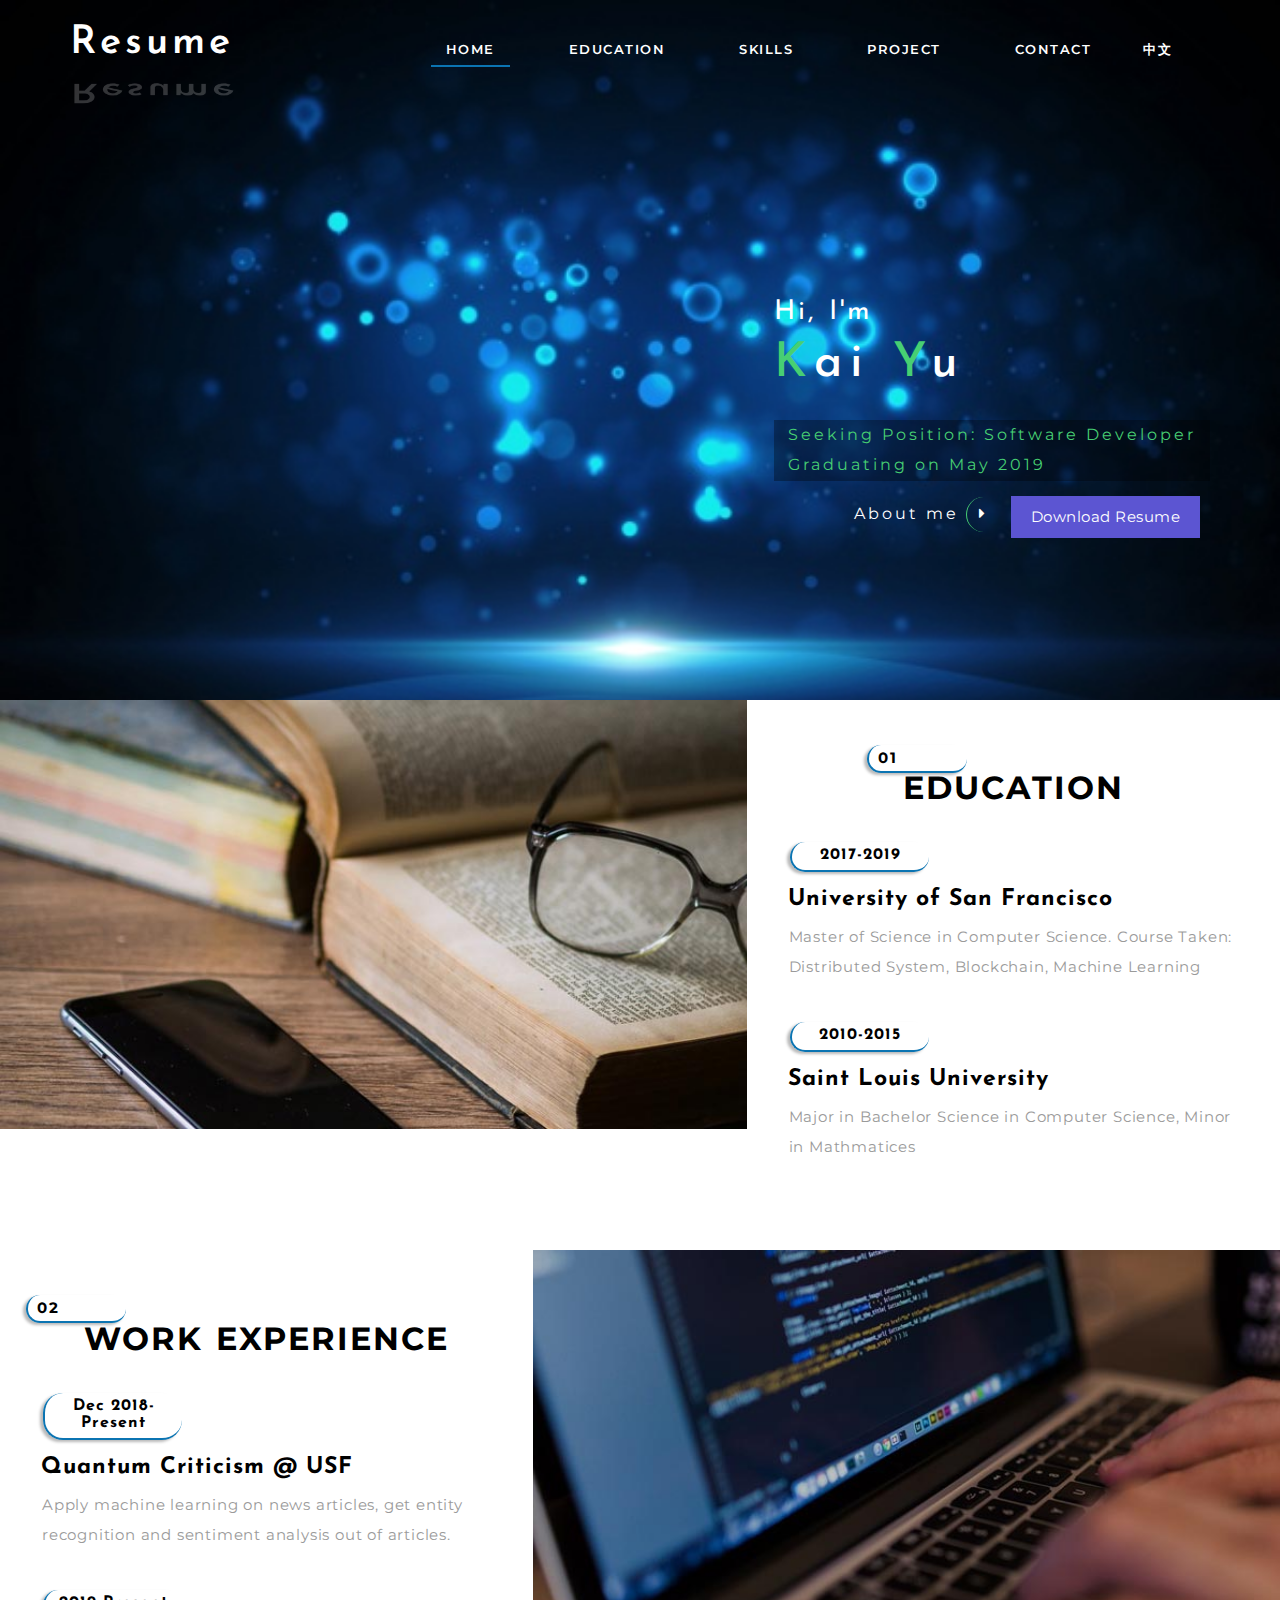
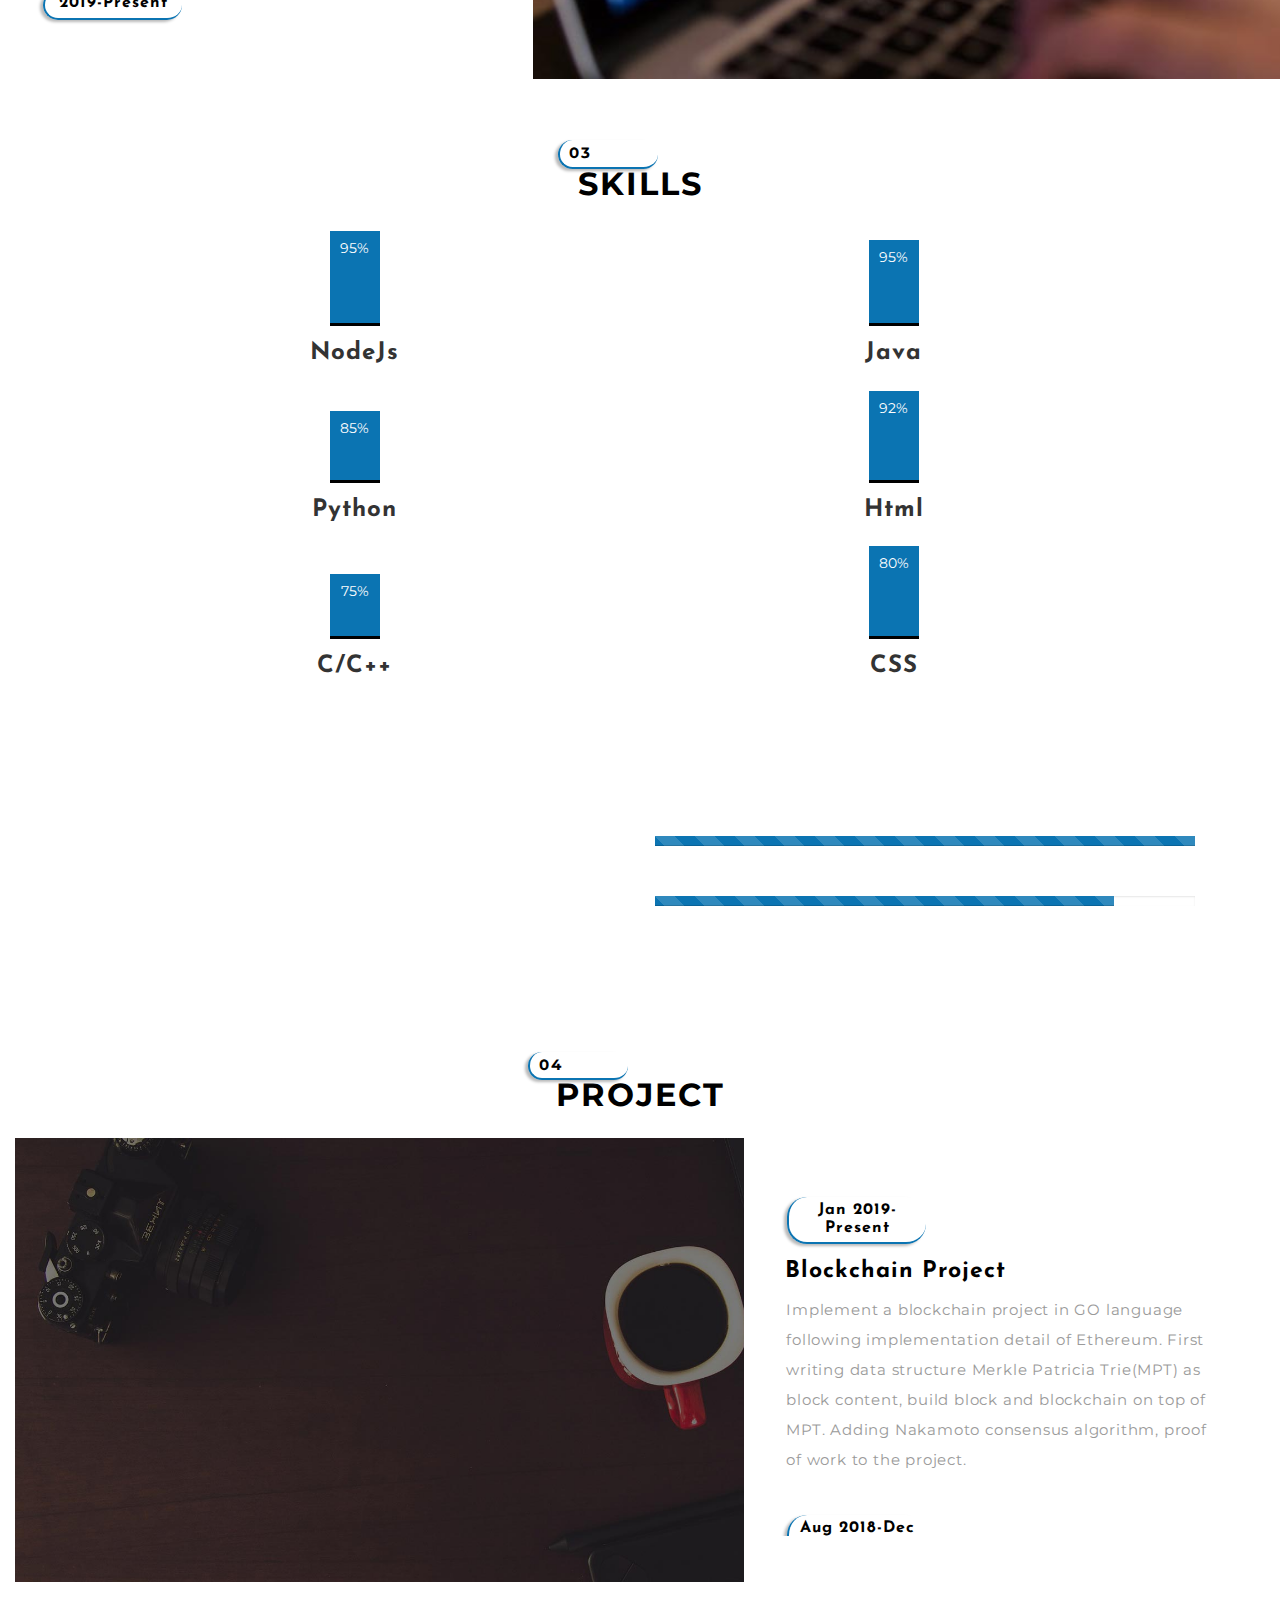
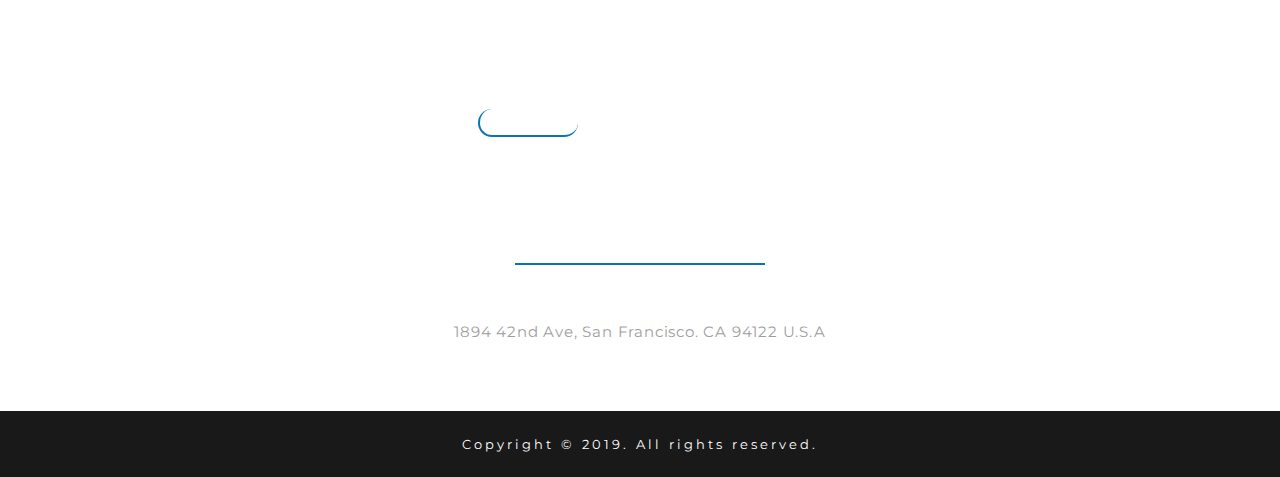
<file: index.html>
<!DOCTYPE html>
<html lang="en">

<head>
	<title>Kai Yu Resume</title>
	<!-- Meta Tags -->
	<meta name="viewport" content="width=device-width, initial-scale=1">
	<meta http-equiv="Content-Type" content="text/html; charset=utf-8" />
	<meta name="keywords" content="Kai Yu" />
	<script type="application/x-javascript">
		addEventListener("load", function () {
			setTimeout(hideURLbar, 0);
		}, false);

		function hideURLbar() {
			window.scrollTo(0, 1);
		}
	</script>
	<!-- //Meta Tags -->
	<!-- Style Sheets -->
	<link href="css/bootstrap.css" rel="stylesheet" type="text/css" media="all" />
	<link href="css/font-awesome.css" rel="stylesheet">
	<link href="css/style.css" rel="stylesheet" type="text/css" media="all" />
	<!-- //Style Sheets -->
	<!--web-fonts-->
	<link href="http://fonts.googleapis.com/css?family=Josefin+Sans:100,300,400,600,700" rel="stylesheet">
	<link href="http://fonts.googleapis.com/css?family=Montserrat:400,700" rel="stylesheet">
	<!--//web-fonts-->
</head>

<body>
	<!-- banner -->
	<div class="banner" id="home">
		<div class="container">
			<!-- header -->
			<header>

				<div class="header-bottom-agileits">
					<div class="w3-logo">
						<h1><a href="index.html">Resume<span class="sub-logo">Resume</span></a></h1>
					</div>
					<!-- navigation -->
					<nav class="navbar navbar-default shift">
						<!-- Brand and toggle get grouped for better mobile display -->
						<div class="navbar-header">
							<button type="button" class="navbar-toggle collapsed" data-toggle="collapse" data-target="#bs-example-navbar-collapse-1"
							    aria-expanded="false">
					<span class="sr-only">Toggle navigation</span>
					<span class="icon-bar"></span>
					<span class="icon-bar"></span>
					<span class="icon-bar"></span>
				  </button>

						</div>

						<!-- Collect the nav links, forms, and other content for toggling -->
						<div class="collapse navbar-collapse" id="bs-example-navbar-collapse-1">
							<ul class="nav navbar-nav">
								<li><a class="active" href="index.html">Home</a></li>
								<li><a class="scroll" href="#education">Education</a></li>
                <li><a class="scroll" href="#skills">Skills</a></li>
                <li><a class="scroll" href="#project">Project</a></li>
                <li><a class="scroll" href="#contact">Contact</a></li>
                <li><a href="cn.html">中文</a></li>

							</ul>

						</div>
						<!-- /.navbar-collapse -->

					</nav>
				</div>
				<div class="clearfix"></div>
				<!-- //navigation -->
			</header>
			<!-- //header -->
			<div class="banner-text-w3-agileits">
				<h5>Hi, I'm</h5>
				<h2><span>K</span>ai <span>Y</span>u</h2>
        <p>Seeking Position: Software Developer</p>
        <p>Graduating on May 2019</p>
				<div class="botton">
					<a href="./Resume_Kai_Yu.pdf" class="botton-w3ls">Download Resume</a><a href="#education" class="scroll">About me <span class="fa fa-caret-right"></span></a>
				</div>
			</div>
		</div>
	</div>
	<!-- //banner -->
	
	<!--education-->
	<div class="display-w3lsagile" id="education">
		<div class="col-md-7 col-sm-7 edu-img-agileits">
		</div>
		<div class="col-md-5 col-sm-5 display-grid-w3lsagile display-grid-1-w3lsagile">

			<!-- Scrolling-Articles -->
			<div class="activity_box agileits w3layouts">
				<div class="title-wthree">
					<h5 class="title-w3"><span>01</span>Education</h5>
					<div class="clearfix"></div>
				</div>
				<div class="agileits w3layouts" id="style-2">
					<div class="activity-row agileits w3layouts">
						<div class="activity-img agileits w3layouts">
							<h6>2017-2019</h6>
						</div>
						<div class="activity-desc agileits w3layouts">
							<h5>University of San Francisco</h5>
							<p class="para-agileits-w3layouts">Master of Science in Computer Science. Course Taken: Distributed System, Blockchain, Machine Learning</p>
						</div>
						<div class="clearfix"></div>
					</div>
					<div class="activity-row agileits w3layouts">
						<div class="activity-img agileits w3layouts">
							<h6>2010-2015</h6>
						</div>
						<div class="activity-desc agileits w3layouts">
							<h5>Saint Louis University</h5>
							<p class="para-agileits-w3layouts">Major in Bachelor Science in Computer Science, Minor in Mathmatices</p>
						</div>
						<div class="clearfix"></div>
					</div>
				</div>
			</div>
			<!-- //Scrolling-Articles -->

		</div>
		<div class="clearfix"></div>
	</div>
	<!--//education-->
	<!--experience-->
	<div class="display-w3lsagile">
		<div class="col-md-7 col-sm-7 exp-img-agileits">
		</div>
		<div class="col-md-5 col-sm-5 display-grid-w3lsagile display-grid-1-w3lsagile">

			<!-- Scrolling-Articles -->
			<div class="activity_box agileits w3layouts">
				<div class="title-wthree work_box">
					<h5 class="title-w3"><span>02</span>Work Experience</h5>
					<div class="clearfix"></div>
				</div>
				<div class="scrollbar agileits w3layouts" id="style-1">
          <div class="activity-row agileits w3layouts">
            <div class="activity-img agileits w3layouts">
              <h6>Dec 2018-Present</h6>
            </div>
            <div class="activity-desc agileits w3layouts">
              <h5>Quantum Criticism @ USF</h5>
               <p class="para-agileits-w3layouts">Apply machine learning on news articles, get entity recognition and sentiment analysis out of articles. </p>
            </div>
            <div class="clearfix"></div>
          </div>
          <div class="activity-row agileits w3layouts">
            <div class="activity-img agileits w3layouts">
              <h6>2019-Present</h6>
            </div>
            <div class="activity-desc agileits w3layouts">
              <h5><a href="http://www.kiri-innov.com">Kiri Innovation</a></h5>
              <p class="para-agileits-w3layouts">Setup server for the company, build the website. Building a desktop software using electron and react for UI, connect with python engine that allow the program to scan an object with webcam and generate PLY file out.  
              </p>
            </div>
            <div class="clearfix"></div>
          </div>  
					<div class="activity-row agileits w3layouts">
						<div class="activity-img agileits w3layouts">
							<h6>July 2018-Aug 2018</h6>
						</div>
						<div class="activity-desc agileits w3layouts">
							<h5><a href="http://english.ningbo.gov.cn/art/2017/8/31/art_972_829412.html">Ningbo medical center lihuili hospital</a></h5>
							<p class="para-agileits-w3layouts">Technical support on software and hardware, database maintain.</p>
						</div>
						<div class="clearfix"></div>
					</div>
				</div>
			</div>
			<!-- //Scrolling-Articles -->

		</div>
		<div class="clearfix"></div>
	</div>
	<!--//experience-->
	<!-- awards and skills -->
	<div class="awards-bg-agile" id="skills">
		<div class="container">
			
			<div class="col-md-12 skills-w3layouts">
				<div class="title-wthree">
					<h5 class="title-w3"><span>03</span>Skills</h5>
					<div class="clearfix"></div>
				</div>
				<div class="skill-main-agileits">
					<p class="p1">95%</p>
					<h4>NodeJs</h4>
				</div>
				<div class="skill-main-agileits">
					<p class="p2">95%</p>
					<h4>Java</h4>
				</div>
				<div class="skill-main-agileits">
					<p class="p3">85%</p>
					<h4>Python</h4>
				</div>
				<div class="skill-main-agileits">
					<p class="p4">92%</p>
					<h4>Html</h4>
				</div>
				<div class="skill-main-agileits">
					<p class="p5">75%</p>
					<h4>C/C++</h4>
				</div>
				<div class="skill-main-agileits">
					<p class="p6">80%</p>
					<h4>CSS</h4>
        </div>
        
			</div>
		</div>
	</div>
	<!-- language -->
	<div class="language-skills">
		<div class="container">
			<div class="col-md-6 lang-left-w3-agile">
				<div class="title-wthree">
					<h5 class="title-w3">Language Skills</h5>
					<div class="clearfix"></div>
				</div>
				<p class="para-agileits-w3layouts"></p>
			</div>
			<div class="col-md-6 w3l_about_bottom_grid_right bar-grids">
				<h6>Chinese<span> 100% </span></h6>
				<div class="progress">
					<div class="progress-bar progress-bar-striped active" style="width: 100%">
					</div>
				</div>
				<div class="mid-bar">
					<h6>English<span> 85% </span></h6>
					<div class="progress">
						<div class="progress-bar progress-bar-striped active" style="width: 85%">
						</div>
					</div>
				</div>
			</div>
			<div class="clearfix"> </div>
		</div>
	</div>
  <!-- //language -->
  
  <!-- project -->
	<div class="gallery" id="project">
      <div class="container-fluid">
        <div class="title-wthree">
          <h5 class="title-w3"><span>04</span>Project</h5>
          <div class="clearfix"></div>
        </div>
        <div class="col-md-7 col-sm-7 project-img-agileits">
        </div>
        <div class="col-md-5 col-sm-5 display-grid-w3lsagile display-grid-1-w3lsagile">
          <div class="project-scrollbar agileits w3layouts" id="style-2">
            <div class="activity-row agileits w3layouts">
              <div class="activity-img agileits w3layouts">
                <h6>Jan 2019-Present</h6>
              </div>
              <div class="activity-desc agileits w3layouts">
                <h5>Blockchain Project</h5>
                <p class="para-agileits-w3layouts">Implement a blockchain project in GO language following implementation detail of Ethereum. First writing data structure Merkle Patricia Trie(MPT) as block content, build block and blockchain on top of MPT. Adding Nakamoto consensus algorithm, proof of work to the project. </p>
              </div>
              <div class="clearfix"></div>
            </div>
            <div class="activity-row agileits w3layouts">
              <div class="activity-img agileits w3layouts">
                <h6>Aug 2018-Dec 2018</h6>
              </div>
              <div class="activity-desc agileits w3layouts">
                <h5>Fight Maker Web Application</h5>
                <p class="para-agileits-w3layouts">A project sponsored by Jon Rahoi from CreditKarma. It is a web application that helps users manage, view and search MMA(Mixed Martial Arts) event. It's a platform for event manager to contribute and pulish a fight event.
                </p>
                <p class="para-agileits-w3layouts">A full web application built with nodejs, mainly react in frontend and express in backend. Supporting third-party registerations and login, user permission controls.
                  </p>
              </div>
              <div class="clearfix"></div>
            </div>
            <div class="activity-row agileits w3layouts">
              <div class="activity-img agileits w3layouts">
                <h6>Jan 2018-May 2018</h6>
              </div>
              <div class="activity-desc agileits w3layouts">
                <h5>Service-Oriented Ticket Puchase System</h5>
                <p class="para-agileits-w3layouts">A Restful ticket purchase system support basic create, read, update and delete operations. Handle system failure by having multiple replicas. Implement consensus algorithm, write protocol between primary server and replica servers. Fully support multi-threading.
                </p>
              </div>
              <div class="clearfix"></div>
            </div>
          </div>
        </div>
      </div>
    </div>
    <!-- //gallery -->

	<!-- footer -->

	<!-- contact -->
	<div class="contact-agileits-w3layouts" id="contact">
		<div class="contact-right-wthree">
			<div class="container">
				<div class="title-wthree">
					<h5 class="title-w3"><span>05</span>Contact Me</h5>
					<div class="clearfix"></div>
				</div>
				<div class="address-w3layouts">
					<p class="para-agileits-w3layouts"></p>
					<h4><a href="mailto:nvgruel@gmail.com">nvgruel@gmail.com</a></h4>
					<h6>+1 (415) 818 2665</h6>
					<p class="para-agileits-w3layouts">1894 42nd Ave, San Francisco. CA 94122 U.S.A</p>
				</div>
				
				<div class="clearfix"> </div>

			</div>
		</div>
		
	</div>
	<!-- //contact -->
	<!-- Footer -->
	<div class="copyright-wthree">
		<div class="container">
			<p>Copyright &copy; 2019. All rights reserved.</p>
		</div>
	</div>
	<!-- //Footer -->

	<a href="#home" class="scroll" id="toTop" style="display: block;"> <span id="toTopHover" style="opacity: 1;"> </span></a>
	<!-- //smooth scrolling -->
	<script type='text/javascript' src='js/jquery-2.2.3.min.js'></script>
	<!-- start-smoth-scrolling -->
	<!--gallery -->
	<script src="js/jquery.chocolat.js"></script>
	<link rel="stylesheet" href="css/chocolat.css" type="text/css" media="screen">
	<!--light-box-files -->
	<script type="text/javascript">
		$(function () {
			$('.w3_agile_gallery_grid a').Chocolat();
		});
	</script>
	<!-- //gallery -->
	<script type="text/javascript" src="js/move-top.js"></script>
	<script type="text/javascript" src="js/easing.js"></script>
	<script type="text/javascript">
		jQuery(document).ready(function ($) {
			$(".scroll").click(function (event) {
				event.preventDefault();
				$('html,body').animate({
					scrollTop: $(this.hash).offset().top
				}, 1000);
			});
		});
	</script>
	<!-- start-smoth-scrolling -->
	<!-- here stars scrolling icon -->
	<script type="text/javascript">
		$(document).ready(function () {
			/*
				var defaults = {
				containerID: 'toTop', // fading element id
				containerHoverID: 'toTopHover', // fading element hover id
				scrollSpeed: 1200,
				easingType: 'linear' 
				};
			*/

			$().UItoTop({
				easingType: 'easeOutQuart'
			});

		});
	</script>
	<!-- //here ends scrolling icon -->
	<!--js for bootstrap working-->
	<script src="js/bootstrap.js"></script>
	<!-- //for bootstrap working -->
</body>

</html>
</file>
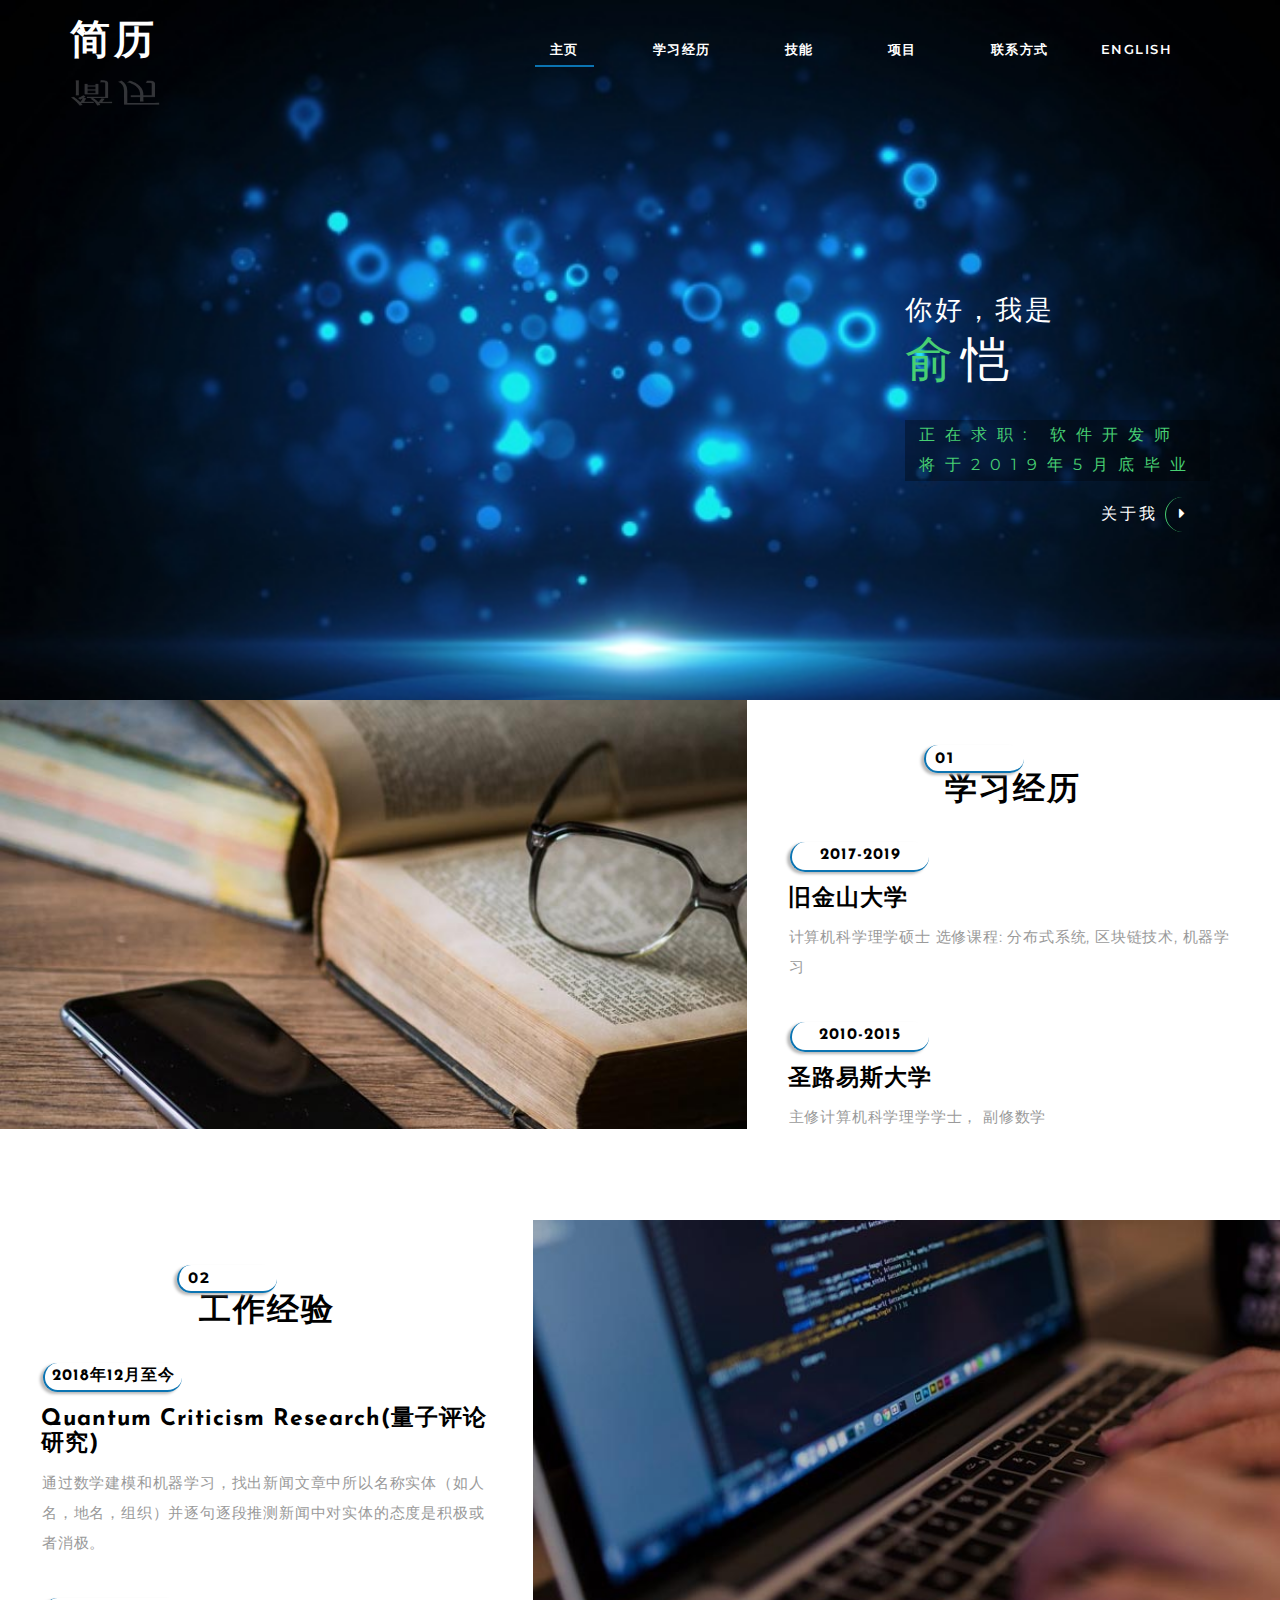
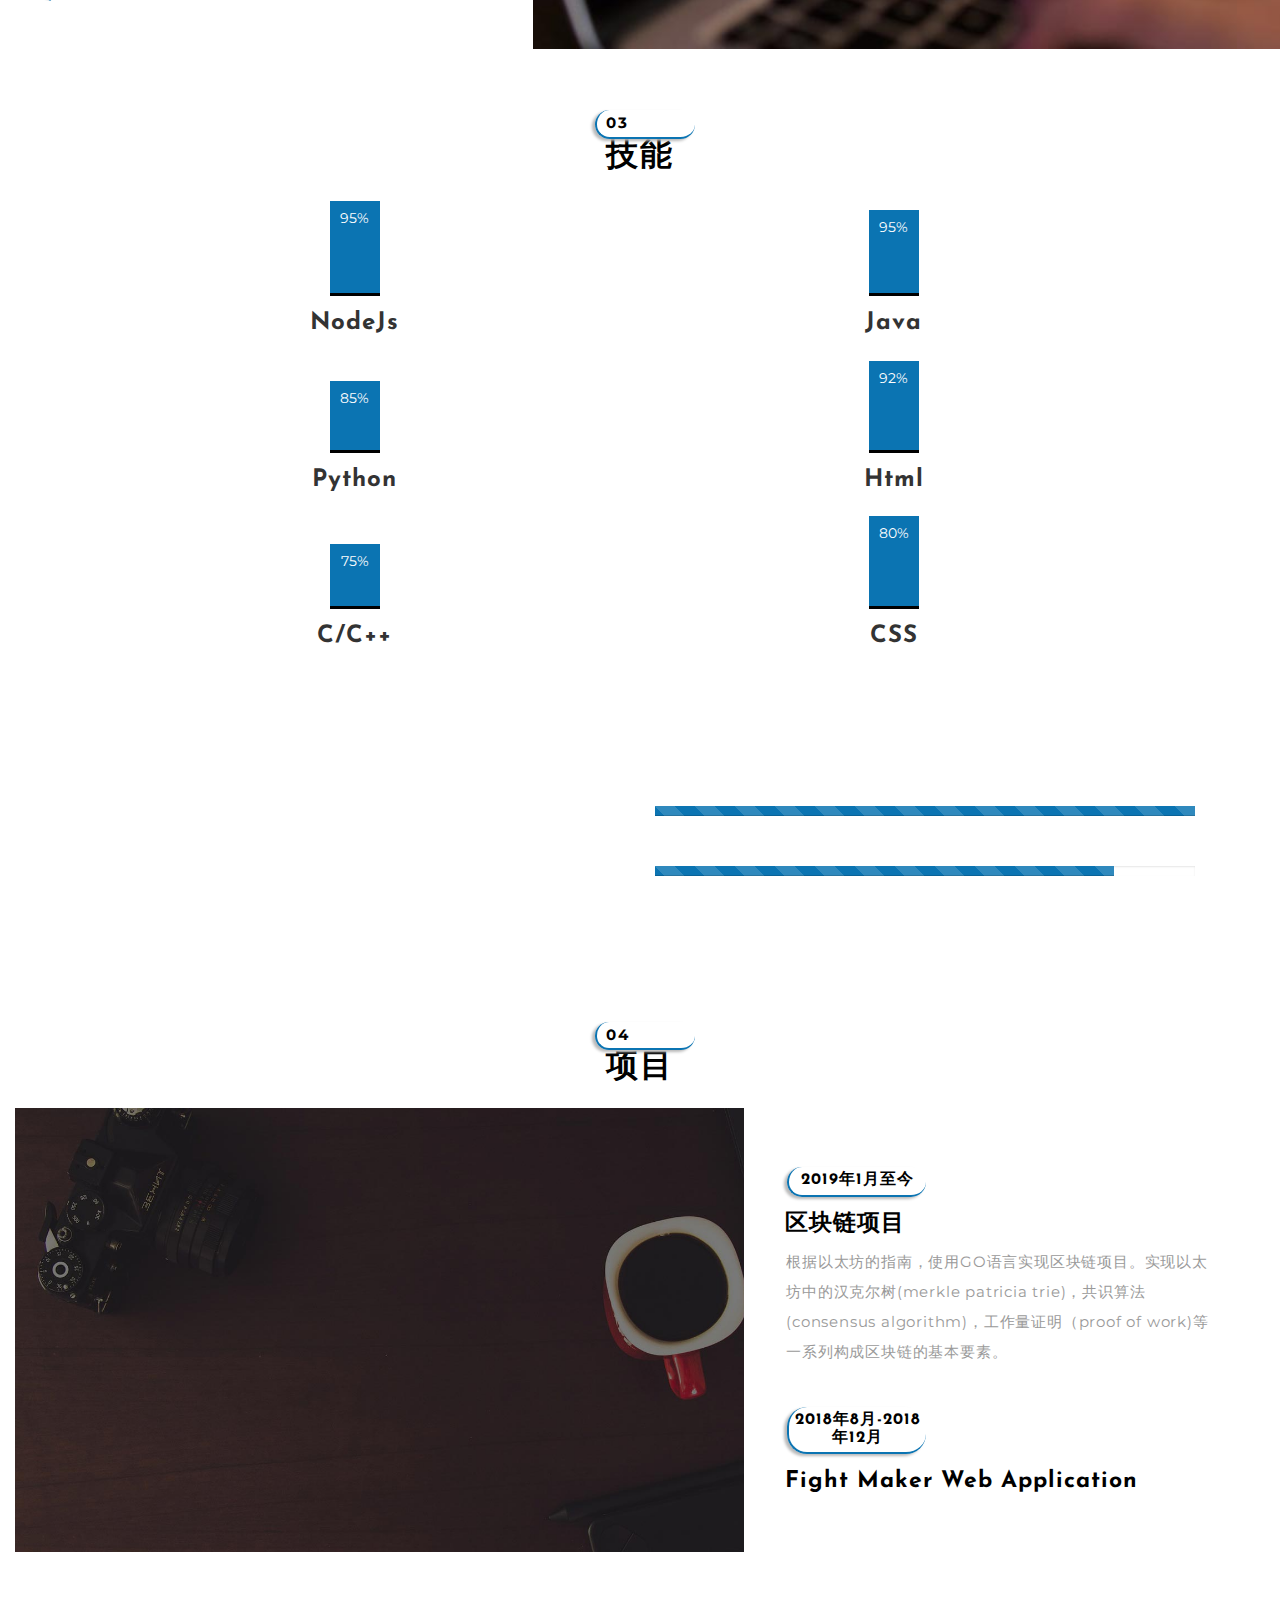
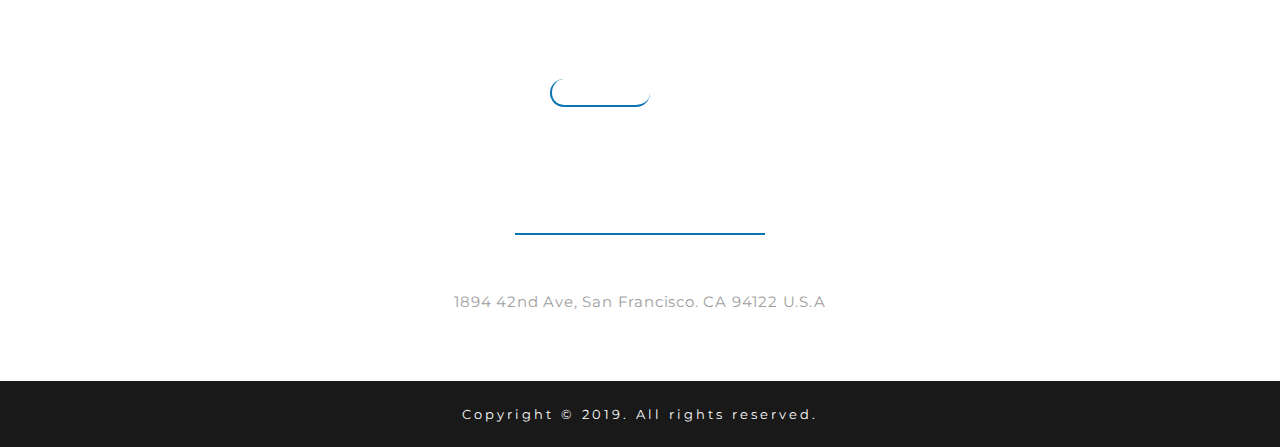
<file: cn.html>
<!DOCTYPE html>
<html lang="en">

<head>
	<title>个人简历 - 俞恺</title>
	<!-- Meta Tags -->
	<meta name="viewport" content="width=device-width, initial-scale=1">
	<meta http-equiv="Content-Type" content="text/html; charset=utf-8" />
	<meta name="keywords" content="Kai Yu" />
	<script type="application/x-javascript">
		addEventListener("load", function () {
			setTimeout(hideURLbar, 0);
		}, false);

		function hideURLbar() {
			window.scrollTo(0, 1);
		}
	</script>
	<!-- //Meta Tags -->
	<!-- Style Sheets -->
	<link href="css/bootstrap.css" rel="stylesheet" type="text/css" media="all" />
	<link href="css/font-awesome.css" rel="stylesheet">
	<link href="css/style.css" rel="stylesheet" type="text/css" media="all" />
	<!-- //Style Sheets -->
	<!--web-fonts-->
	<link href="http://fonts.googleapis.com/css?family=Josefin+Sans:100,300,400,600,700" rel="stylesheet">
	<link href="http://fonts.googleapis.com/css?family=Montserrat:400,700" rel="stylesheet">
	<!--//web-fonts-->
</head>

<body>
	<!-- banner -->
	<div class="banner" id="home">
		<div class="container">
			<!-- header -->
			<header>

				<div class="header-bottom-agileits">
					<div class="w3-logo">
						<h1><a href="index.html">简历<span class="sub-logo">简历</span></a></h1>
					</div>
					<!-- navigation -->
					<nav class="navbar navbar-default shift">
						<!-- Brand and toggle get grouped for better mobile display -->
						<div class="navbar-header">
							<button type="button" class="navbar-toggle collapsed" data-toggle="collapse" data-target="#bs-example-navbar-collapse-1"
							    aria-expanded="false">
					<span class="sr-only">Toggle navigation</span>
					<span class="icon-bar"></span>
					<span class="icon-bar"></span>
					<span class="icon-bar"></span>
				  </button>

						</div>

						<!-- Collect the nav links, forms, and other content for toggling -->
						<div class="collapse navbar-collapse" id="bs-example-navbar-collapse-1">
							<ul class="nav navbar-nav">
								<li><a class="active" href="cn.html">主页</a></li>
								<li><a class="scroll" href="#education">学习经历</a></li>
                <li><a class="scroll" href="#skills">技能</a></li>
                <li><a class="scroll" href="#project">项目</a></li>
                <li><a class="scroll" href="#contact">联系方式</a></li>
                <li><a href="index.html">English</a></li>

							</ul>

						</div>
						<!-- /.navbar-collapse -->

					</nav>
				</div>
				<div class="clearfix"></div>
				<!-- //navigation -->
			</header>
			<!-- //header -->
			<div class="banner-text-w3-agileits cn">
				<h5>你好，我是</h5>
				<h2><span>俞</span>恺</h2>
        <p>正在求职: 软件开发师</p>
        <p>将于2019年5月底毕业</p>
				<div class="botton">
          <!-- <a href="./Resume_Kai_Yu.pdf" class="botton-w3ls">简历下载</a> -->
          <a href="#education" class="scroll">关于我 <span class="fa fa-caret-right"></span></a>
				</div>
			</div>
		</div>
	</div>
	<!-- //banner -->
	
	<!--education-->
	<div class="display-w3lsagile" id="education">
		<div class="col-md-7 col-sm-7 edu-img-agileits">
		</div>
		<div class="col-md-5 col-sm-5 display-grid-w3lsagile display-grid-1-w3lsagile">

			<!-- Scrolling-Articles -->
			<div class="activity_box agileits w3layouts">
				<div class="title-wthree">
					<h5 class="title-w3"><span>01</span>学习经历</h5>
					<div class="clearfix"></div>
				</div>
				<div class="agileits w3layouts" id="style-2">
					<div class="activity-row agileits w3layouts">
						<div class="activity-img agileits w3layouts">
							<h6>2017-2019</h6>
						</div>
						<div class="activity-desc agileits w3layouts">
							<h5>旧金山大学</h5>
							<p class="para-agileits-w3layouts">计算机科学理学硕士 选修课程: 分布式系统, 区块链技术, 机器学习</p>
						</div>
						<div class="clearfix"></div>
					</div>
					<div class="activity-row agileits w3layouts">
						<div class="activity-img agileits w3layouts">
							<h6>2010-2015</h6>
						</div>
						<div class="activity-desc agileits w3layouts">
							<h5>圣路易斯大学</h5>
							<p class="para-agileits-w3layouts">主修计算机科学理学学士， 副修数学</p>
						</div>
						<div class="clearfix"></div>
					</div>
				</div>
			</div>
			<!-- //Scrolling-Articles -->

		</div>
		<div class="clearfix"></div>
	</div>
	<!--//education-->
	<!--experience-->
	<div class="display-w3lsagile">
		<div class="col-md-7 col-sm-7 exp-img-agileits">
		</div>
		<div class="col-md-5 col-sm-5 display-grid-w3lsagile display-grid-1-w3lsagile">

			<!-- Scrolling-Articles -->
			<div class="activity_box agileits w3layouts">
				<div class="title-wthree work_box">
					<h5 class="title-w3"><span>02</span>工作经验</h5>
					<div class="clearfix"></div>
				</div>
				<div class="scrollbar agileits w3layouts" id="style-1">
          <div class="activity-row agileits w3layouts">
            <div class="activity-img agileits w3layouts">
              <h6>2018年12月至今</h6>
            </div>
            <div class="activity-desc agileits w3layouts">
              <h5>Quantum Criticism Research(量子评论研究)</h5>
               <p class="para-agileits-w3layouts">通过数学建模和机器学习，找出新闻文章中所以名称实体（如人名，地名，组织）并逐句逐段推测新闻中对实体的态度是积极或者消极。 </p>
            </div>
            <div class="clearfix"></div>
          </div>
          <div class="activity-row agileits w3layouts">
            <div class="activity-img agileits w3layouts">
              <h6>2019年至今</h6>
            </div>
            <div class="activity-desc agileits w3layouts">
              <h5><a href="http://www.kiri-innov.com">Kiri Innovation</a></h5>
              <p class="para-agileits-w3layouts">搭建公司服务器及网站。使用electron及react开发公司软件，该软件使用摄像头对物体进行3D扫描并自动生成对应PLY(多边形档案)文件。
              </p>
            </div>
            <div class="clearfix"></div>
          </div>  
					<div class="activity-row agileits w3layouts">
						<div class="activity-img agileits w3layouts">
							<h6>2018年6月-2018年8月</h6>
						</div>
						<div class="activity-desc agileits w3layouts">
							<h5><a href="http://english.ningbo.gov.cn/art/2017/8/31/art_972_829412.html">宁波市医疗中心，李惠利医院</a></h5>
							<p class="para-agileits-w3layouts">数据库维护，软件及硬件技术支持</p>
						</div>
						<div class="clearfix"></div>
					</div>
				</div>
			</div>
			<!-- //Scrolling-Articles -->

		</div>
		<div class="clearfix"></div>
	</div>
	<!--//experience-->
	<!-- awards and skills -->
	<div class="awards-bg-agile" id="skills">
		<div class="container">
			
			<div class="col-md-12 skills-w3layouts">
				<div class="title-wthree">
					<h5 class="title-w3"><span>03</span>技能</h5>
					<div class="clearfix"></div>
				</div>
				<div class="skill-main-agileits">
					<p class="p1">95%</p>
					<h4>NodeJs</h4>
				</div>
				<div class="skill-main-agileits">
					<p class="p2">95%</p>
					<h4>Java</h4>
				</div>
				<div class="skill-main-agileits">
					<p class="p3">85%</p>
					<h4>Python</h4>
				</div>
				<div class="skill-main-agileits">
					<p class="p4">92%</p>
					<h4>Html</h4>
				</div>
				<div class="skill-main-agileits">
					<p class="p5">75%</p>
					<h4>C/C++</h4>
				</div>
				<div class="skill-main-agileits">
					<p class="p6">80%</p>
					<h4>CSS</h4>
        </div>
        
			</div>
		</div>
	</div>
	<!-- language -->
	<div class="language-skills">
		<div class="container">
			<div class="col-md-6 lang-left-w3-agile">
				<div class="title-wthree">
					<h5 class="title-w3">语言掌握程度</h5>
					<div class="clearfix"></div>
				</div>
				<p class="para-agileits-w3layouts"></p>
			</div>
			<div class="col-md-6 w3l_about_bottom_grid_right bar-grids">
				<h6>国语<span> 100% </span></h6>
				<div class="progress">
					<div class="progress-bar progress-bar-striped active" style="width: 100%">
					</div>
				</div>
				<div class="mid-bar">
					<h6>英语<span> 85% </span></h6>
					<div class="progress">
						<div class="progress-bar progress-bar-striped active" style="width: 85%">
						</div>
					</div>
				</div>
			</div>
			<div class="clearfix"> </div>
		</div>
	</div>
  <!-- //language -->
  
  <!-- project -->
	<div class="gallery" id="project">
      <div class="container-fluid">
        <div class="title-wthree">
          <h5 class="title-w3"><span>04</span>项目</h5>
          <div class="clearfix"></div>
        </div>
        <div class="col-md-7 col-sm-7 project-img-agileits">
        </div>
        <div class="col-md-5 col-sm-5 display-grid-w3lsagile display-grid-1-w3lsagile">
          <div class="project-scrollbar agileits w3layouts" id="style-2">
            <div class="activity-row agileits w3layouts">
              <div class="activity-img agileits w3layouts">
                <h6>2019年1月至今</h6>
              </div>
              <div class="activity-desc agileits w3layouts">
                <h5>区块链项目</h5>
                <p class="para-agileits-w3layouts">根据以太坊的指南，使用GO语言实现区块链项目。实现以太坊中的汉克尔树(merkle patricia trie)，共识算法(consensus algorithm)，工作量证明（proof of work)等一系列构成区块链的基本要素。</p>
              </div>
              <div class="clearfix"></div>
            </div>
            <div class="activity-row agileits w3layouts">
              <div class="activity-img agileits w3layouts">
                <h6>2018年8月-2018年12月</h6>
              </div>
              <div class="activity-desc agileits w3layouts">
                <h5>Fight Maker Web Application</h5>
                <p class="para-agileits-w3layouts">该项目由来自CreditKarma的Jon Rahoi发起. 这是一个网络应用程序。 该程序帮助用户管理，查看，发布及搜索关于混合武术的比赛。作为组织者，用户可以在该网站上你可以轻松的发布并修改现存的比赛相关信息，参赛者会在第一时间了解到关于赛事信息的变动。
                </p>
                <p class="para-agileits-w3layouts">该项目前段使用react，后端则是使用express来实现。该应用支持使用第三方应用的注册与登录。 另外提供用户权限管理的功能，以方便应用管理者及赛事组织者对用户（如选手，教练）进行管理。
                  </p>
              </div>
              <div class="clearfix"></div>
            </div>
            <div class="activity-row agileits w3layouts">
              <div class="activity-img agileits w3layouts">
                <h6>2018年1月-2018年5月</h6>
              </div>
              <div class="activity-desc agileits w3layouts">
                <h5>分布式购票系统</h5>
                <p class="para-agileits-w3layouts">Restful 购票系统支持基本的新建，读取，更新，删除等操作。 拥有多个复本以应对系统故障。 实现共识算法并支持多线程处理。
                </p>
              </div>
              <div class="clearfix"></div>
            </div>
          </div>
        </div>
      </div>
    </div>
    <!-- //gallery -->

	<!-- footer -->

	<!-- contact -->
	<div class="contact-agileits-w3layouts" id="contact">
		<div class="contact-right-wthree">
			<div class="container">
				<div class="title-wthree">
					<h5 class="title-w3"><span>05</span>联系方式</h5>
					<div class="clearfix"></div>
				</div>
				<div class="address-w3layouts">
					<p class="para-agileits-w3layouts"></p>
					<h4><a href="mailto:nvgruel@gmail.com">nvgruel@gmail.com</a></h4>
					<h6>+1 (415) 818 2665</h6>
					<p class="para-agileits-w3layouts">1894 42nd Ave, San Francisco. CA 94122 U.S.A</p>
				</div>
				
				<div class="clearfix"> </div>

			</div>
		</div>
		
	</div>
	<!-- //contact -->
	<!-- Footer -->
	<div class="copyright-wthree">
		<div class="container">
			<p>Copyright &copy; 2019. All rights reserved.</p>
		</div>
	</div>
	<!-- //Footer -->

	<a href="#home" class="scroll" id="toTop" style="display: block;"> <span id="toTopHover" style="opacity: 1;"> </span></a>
	<!-- //smooth scrolling -->
	<script type='text/javascript' src='js/jquery-2.2.3.min.js'></script>
	<!-- start-smoth-scrolling -->
	<!--gallery -->
	<script src="js/jquery.chocolat.js"></script>
	<link rel="stylesheet" href="css/chocolat.css" type="text/css" media="screen">
	<!--light-box-files -->
	<script type="text/javascript">
		$(function () {
			$('.w3_agile_gallery_grid a').Chocolat();
		});
	</script>
	<!-- //gallery -->
	<script type="text/javascript" src="js/move-top.js"></script>
	<script type="text/javascript" src="js/easing.js"></script>
	<script type="text/javascript">
		jQuery(document).ready(function ($) {
			$(".scroll").click(function (event) {
				event.preventDefault();
				$('html,body').animate({
					scrollTop: $(this.hash).offset().top
				}, 1000);
			});
		});
	</script>
	<!-- start-smoth-scrolling -->
	<!-- here stars scrolling icon -->
	<script type="text/javascript">
		$(document).ready(function () {
			/*
				var defaults = {
				containerID: 'toTop', // fading element id
				containerHoverID: 'toTopHover', // fading element hover id
				scrollSpeed: 1200,
				easingType: 'linear' 
				};
			*/

			$().UItoTop({
				easingType: 'easeOutQuart'
			});

		});
	</script>
	<!-- //here ends scrolling icon -->
	<!--js for bootstrap working-->
	<script src="js/bootstrap.js"></script>
	<!-- //for bootstrap working -->
</body>

</html>
</file>
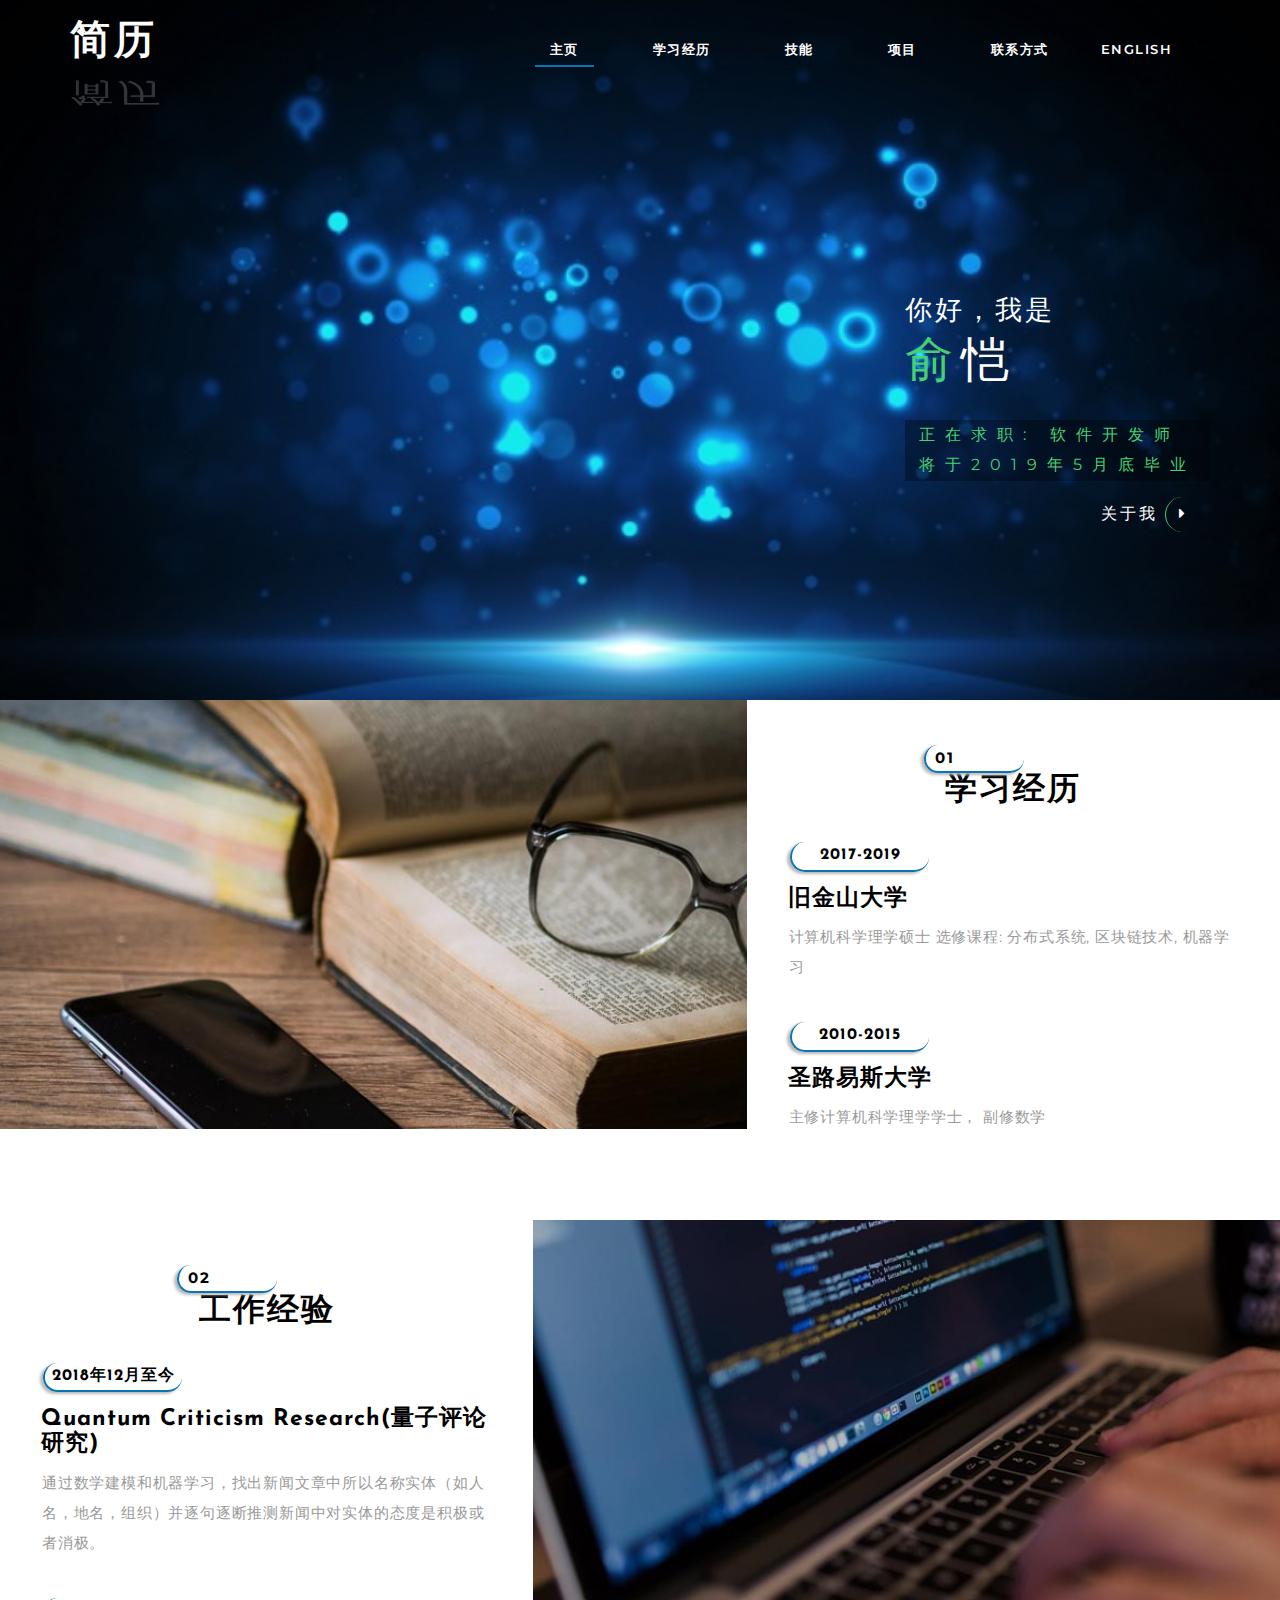
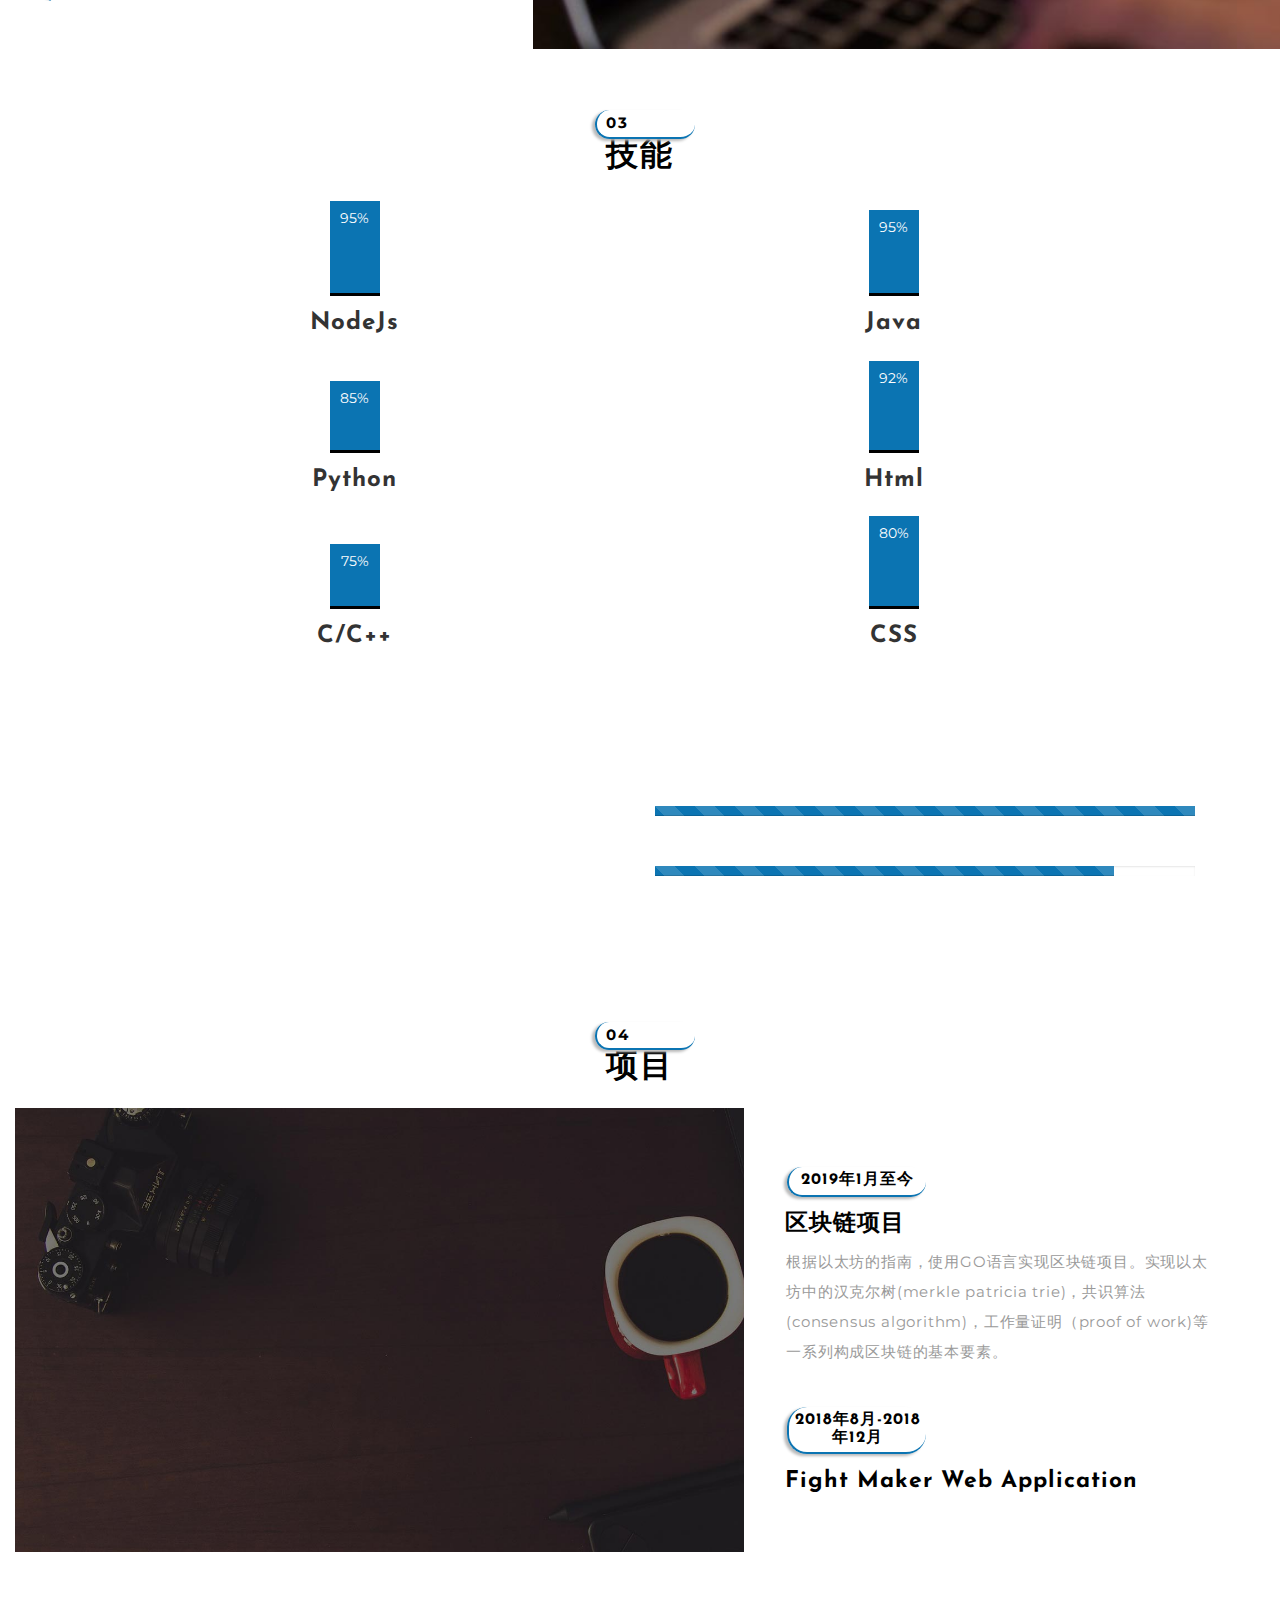
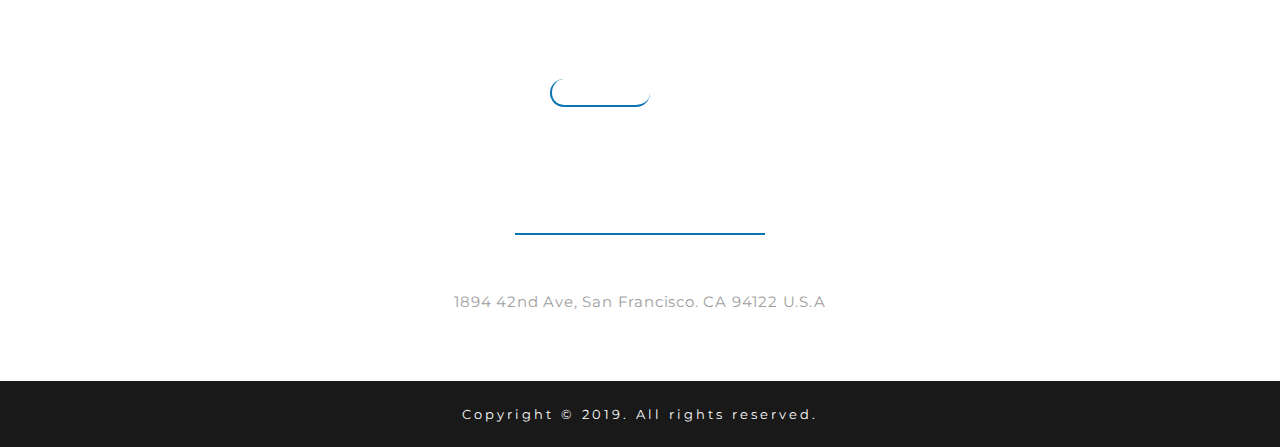
<file: indexcn.html>
<!DOCTYPE html>
<html lang="en">

<head>
	<title>个人简历 - 俞恺</title>
	<!-- Meta Tags -->
	<meta name="viewport" content="width=device-width, initial-scale=1">
	<meta http-equiv="Content-Type" content="text/html; charset=utf-8" />
	<meta name="keywords" content="Kai Yu" />
	<script type="application/x-javascript">
		addEventListener("load", function () {
			setTimeout(hideURLbar, 0);
		}, false);

		function hideURLbar() {
			window.scrollTo(0, 1);
		}
	</script>
	<!-- //Meta Tags -->
	<!-- Style Sheets -->
	<link href="css/bootstrap.css" rel="stylesheet" type="text/css" media="all" />
	<link href="css/font-awesome.css" rel="stylesheet">
	<link href="css/style.css" rel="stylesheet" type="text/css" media="all" />
	<!-- //Style Sheets -->
	<!--web-fonts-->
	<link href="http://fonts.googleapis.com/css?family=Josefin+Sans:100,300,400,600,700" rel="stylesheet">
	<link href="http://fonts.googleapis.com/css?family=Montserrat:400,700" rel="stylesheet">
	<!--//web-fonts-->
</head>

<body>
	<!-- banner -->
	<div class="banner" id="home">
		<div class="container">
			<!-- header -->
			<header>

				<div class="header-bottom-agileits">
					<div class="w3-logo">
						<h1><a href="index.html">简历<span class="sub-logo">简历</span></a></h1>
					</div>
					<!-- navigation -->
					<nav class="navbar navbar-default shift">
						<!-- Brand and toggle get grouped for better mobile display -->
						<div class="navbar-header">
							<button type="button" class="navbar-toggle collapsed" data-toggle="collapse" data-target="#bs-example-navbar-collapse-1"
							    aria-expanded="false">
					<span class="sr-only">Toggle navigation</span>
					<span class="icon-bar"></span>
					<span class="icon-bar"></span>
					<span class="icon-bar"></span>
				  </button>

						</div>

						<!-- Collect the nav links, forms, and other content for toggling -->
						<div class="collapse navbar-collapse" id="bs-example-navbar-collapse-1">
							<ul class="nav navbar-nav">
								<li><a class="active" href="indexcn.html">主页</a></li>
								<li><a class="scroll" href="#education">学习经历</a></li>
                <li><a class="scroll" href="#skills">技能</a></li>
                <li><a class="scroll" href="#project">项目</a></li>
                <li><a class="scroll" href="#contact">联系方式</a></li>
                <li><a href="index.html">English</a></li>

							</ul>

						</div>
						<!-- /.navbar-collapse -->

					</nav>
				</div>
				<div class="clearfix"></div>
				<!-- //navigation -->
			</header>
			<!-- //header -->
			<div class="banner-text-w3-agileits cn">
				<h5>你好，我是</h5>
				<h2><span>俞</span>恺</h2>
        <p>正在求职: 软件开发师</p>
        <p>将于2019年5月底毕业</p>
				<div class="botton">
          <!-- <a href="./Resume_Kai_Yu.pdf" class="botton-w3ls">简历下载</a> -->
          <a href="#education" class="scroll">关于我 <span class="fa fa-caret-right"></span></a>
				</div>
			</div>
		</div>
	</div>
	<!-- //banner -->
	
	<!--education-->
	<div class="display-w3lsagile" id="education">
		<div class="col-md-7 col-sm-7 edu-img-agileits">
		</div>
		<div class="col-md-5 col-sm-5 display-grid-w3lsagile display-grid-1-w3lsagile">

			<!-- Scrolling-Articles -->
			<div class="activity_box agileits w3layouts">
				<div class="title-wthree">
					<h5 class="title-w3"><span>01</span>学习经历</h5>
					<div class="clearfix"></div>
				</div>
				<div class="agileits w3layouts" id="style-2">
					<div class="activity-row agileits w3layouts">
						<div class="activity-img agileits w3layouts">
							<h6>2017-2019</h6>
						</div>
						<div class="activity-desc agileits w3layouts">
							<h5>旧金山大学</h5>
							<p class="para-agileits-w3layouts">计算机科学理学硕士 选修课程: 分布式系统, 区块链技术, 机器学习</p>
						</div>
						<div class="clearfix"></div>
					</div>
					<div class="activity-row agileits w3layouts">
						<div class="activity-img agileits w3layouts">
							<h6>2010-2015</h6>
						</div>
						<div class="activity-desc agileits w3layouts">
							<h5>圣路易斯大学</h5>
							<p class="para-agileits-w3layouts">主修计算机科学理学学士， 副修数学</p>
						</div>
						<div class="clearfix"></div>
					</div>
				</div>
			</div>
			<!-- //Scrolling-Articles -->

		</div>
		<div class="clearfix"></div>
	</div>
	<!--//education-->
	<!--experience-->
	<div class="display-w3lsagile">
		<div class="col-md-7 col-sm-7 exp-img-agileits">
		</div>
		<div class="col-md-5 col-sm-5 display-grid-w3lsagile display-grid-1-w3lsagile">

			<!-- Scrolling-Articles -->
			<div class="activity_box agileits w3layouts">
				<div class="title-wthree work_box">
					<h5 class="title-w3"><span>02</span>工作经验</h5>
					<div class="clearfix"></div>
				</div>
				<div class="scrollbar agileits w3layouts" id="style-1">
          <div class="activity-row agileits w3layouts">
            <div class="activity-img agileits w3layouts">
              <h6>2018年12月至今</h6>
            </div>
            <div class="activity-desc agileits w3layouts">
              <h5>Quantum Criticism Research(量子评论研究)</h5>
               <p class="para-agileits-w3layouts">通过数学建模和机器学习，找出新闻文章中所以名称实体（如人名，地名，组织）并逐句逐断推测新闻中对实体的态度是积极或者消极。 </p>
            </div>
            <div class="clearfix"></div>
          </div>
          <div class="activity-row agileits w3layouts">
            <div class="activity-img agileits w3layouts">
              <h6>2019年至今</h6>
            </div>
            <div class="activity-desc agileits w3layouts">
              <h5><a href="http://www.kiri-innov.com">Kiri Innovation</a></h5>
              <p class="para-agileits-w3layouts">搭建公司服务器及网站。使用electron及react开发公司软件，该软件使用摄像头对物体进行3D扫描并自动生成对应PLY(多边形档案)文件。
              </p>
            </div>
            <div class="clearfix"></div>
          </div>  
					<div class="activity-row agileits w3layouts">
						<div class="activity-img agileits w3layouts">
							<h6>2018年6月-2018年8月</h6>
						</div>
						<div class="activity-desc agileits w3layouts">
							<h5><a href="http://english.ningbo.gov.cn/art/2017/8/31/art_972_829412.html">宁波市医疗中心，李惠利医院</a></h5>
							<p class="para-agileits-w3layouts">数据库维护，软件及硬件技术支持</p>
						</div>
						<div class="clearfix"></div>
					</div>
				</div>
			</div>
			<!-- //Scrolling-Articles -->

		</div>
		<div class="clearfix"></div>
	</div>
	<!--//experience-->
	<!-- awards and skills -->
	<div class="awards-bg-agile" id="skills">
		<div class="container">
			
			<div class="col-md-12 skills-w3layouts">
				<div class="title-wthree">
					<h5 class="title-w3"><span>03</span>技能</h5>
					<div class="clearfix"></div>
				</div>
				<div class="skill-main-agileits">
					<p class="p1">95%</p>
					<h4>NodeJs</h4>
				</div>
				<div class="skill-main-agileits">
					<p class="p2">95%</p>
					<h4>Java</h4>
				</div>
				<div class="skill-main-agileits">
					<p class="p3">85%</p>
					<h4>Python</h4>
				</div>
				<div class="skill-main-agileits">
					<p class="p4">92%</p>
					<h4>Html</h4>
				</div>
				<div class="skill-main-agileits">
					<p class="p5">75%</p>
					<h4>C/C++</h4>
				</div>
				<div class="skill-main-agileits">
					<p class="p6">80%</p>
					<h4>CSS</h4>
        </div>
        
			</div>
		</div>
	</div>
	<!-- language -->
	<div class="language-skills">
		<div class="container">
			<div class="col-md-6 lang-left-w3-agile">
				<div class="title-wthree">
					<h5 class="title-w3">语言掌握程度</h5>
					<div class="clearfix"></div>
				</div>
				<p class="para-agileits-w3layouts"></p>
			</div>
			<div class="col-md-6 w3l_about_bottom_grid_right bar-grids">
				<h6>国语<span> 100% </span></h6>
				<div class="progress">
					<div class="progress-bar progress-bar-striped active" style="width: 100%">
					</div>
				</div>
				<div class="mid-bar">
					<h6>英语<span> 85% </span></h6>
					<div class="progress">
						<div class="progress-bar progress-bar-striped active" style="width: 85%">
						</div>
					</div>
				</div>
			</div>
			<div class="clearfix"> </div>
		</div>
	</div>
  <!-- //language -->
  
  <!-- project -->
	<div class="gallery" id="project">
      <div class="container-fluid">
        <div class="title-wthree">
          <h5 class="title-w3"><span>04</span>项目</h5>
          <div class="clearfix"></div>
        </div>
        <div class="col-md-7 col-sm-7 project-img-agileits">
        </div>
        <div class="col-md-5 col-sm-5 display-grid-w3lsagile display-grid-1-w3lsagile">
          <div class="project-scrollbar agileits w3layouts" id="style-2">
            <div class="activity-row agileits w3layouts">
              <div class="activity-img agileits w3layouts">
                <h6>2019年1月至今</h6>
              </div>
              <div class="activity-desc agileits w3layouts">
                <h5>区块链项目</h5>
                <p class="para-agileits-w3layouts">根据以太坊的指南，使用GO语言实现区块链项目。实现以太坊中的汉克尔树(merkle patricia trie)，共识算法(consensus algorithm)，工作量证明（proof of work)等一系列构成区块链的基本要素。</p>
              </div>
              <div class="clearfix"></div>
            </div>
            <div class="activity-row agileits w3layouts">
              <div class="activity-img agileits w3layouts">
                <h6>2018年8月-2018年12月</h6>
              </div>
              <div class="activity-desc agileits w3layouts">
                <h5>Fight Maker Web Application</h5>
                <p class="para-agileits-w3layouts">该项目由来自CreditKarma的Jon Rahoi发起. 这是一个网络应用程序。 该程序帮助用户管理，查看，发布及搜索关于混合武术的比赛。作为组织者，用户可以在该网站上你可以轻松的发布并修改现存的比赛相关信息，参赛者会在第一时间了解到关于赛事信息的变动。
                </p>
                <p class="para-agileits-w3layouts">该项目前段使用react，后端则是使用express来实现。该应用支持使用第三方应用的注册与登录。 另外提供用户权限管理的功能，以方便应用管理者及赛事组织者对用户（如选手，教练）进行管理。
                  </p>
              </div>
              <div class="clearfix"></div>
            </div>
            <div class="activity-row agileits w3layouts">
              <div class="activity-img agileits w3layouts">
                <h6>2018年1月-2018年5月</h6>
              </div>
              <div class="activity-desc agileits w3layouts">
                <h5>分布式购票系统</h5>
                <p class="para-agileits-w3layouts">Restful 购票系统支持基本的新建，读取，更新，删除等操作。 拥有多个复本以应对系统故障。 实现共识算法并支持多线程处理。
                </p>
              </div>
              <div class="clearfix"></div>
            </div>
          </div>
        </div>
      </div>
    </div>
    <!-- //gallery -->

	<!-- footer -->

	<!-- contact -->
	<div class="contact-agileits-w3layouts" id="contact">
		<div class="contact-right-wthree">
			<div class="container">
				<div class="title-wthree">
					<h5 class="title-w3"><span>05</span>联系方式</h5>
					<div class="clearfix"></div>
				</div>
				<div class="address-w3layouts">
					<p class="para-agileits-w3layouts"></p>
					<h4><a href="mailto:nvgruel@gmail.com">nvgruel@gmail.com</a></h4>
					<h6>+1 (415) 818 2665</h6>
					<p class="para-agileits-w3layouts">1894 42nd Ave, San Francisco. CA 94122 U.S.A</p>
				</div>
				
				<div class="clearfix"> </div>

			</div>
		</div>
		
	</div>
	<!-- //contact -->
	<!-- Footer -->
	<div class="copyright-wthree">
		<div class="container">
			<p>Copyright &copy; 2019. All rights reserved.</p>
		</div>
	</div>
	<!-- //Footer -->

	<a href="#home" class="scroll" id="toTop" style="display: block;"> <span id="toTopHover" style="opacity: 1;"> </span></a>
	<!-- //smooth scrolling -->
	<script type='text/javascript' src='js/jquery-2.2.3.min.js'></script>
	<!-- start-smoth-scrolling -->
	<!--gallery -->
	<script src="js/jquery.chocolat.js"></script>
	<link rel="stylesheet" href="css/chocolat.css" type="text/css" media="screen">
	<!--light-box-files -->
	<script type="text/javascript">
		$(function () {
			$('.w3_agile_gallery_grid a').Chocolat();
		});
	</script>
	<!-- //gallery -->
	<script type="text/javascript" src="js/move-top.js"></script>
	<script type="text/javascript" src="js/easing.js"></script>
	<script type="text/javascript">
		jQuery(document).ready(function ($) {
			$(".scroll").click(function (event) {
				event.preventDefault();
				$('html,body').animate({
					scrollTop: $(this.hash).offset().top
				}, 1000);
			});
		});
	</script>
	<!-- start-smoth-scrolling -->
	<!-- here stars scrolling icon -->
	<script type="text/javascript">
		$(document).ready(function () {
			/*
				var defaults = {
				containerID: 'toTop', // fading element id
				containerHoverID: 'toTopHover', // fading element hover id
				scrollSpeed: 1200,
				easingType: 'linear' 
				};
			*/

			$().UItoTop({
				easingType: 'easeOutQuart'
			});

		});
	</script>
	<!-- //here ends scrolling icon -->
	<!--js for bootstrap working-->
	<script src="js/bootstrap.js"></script>
	<!-- //for bootstrap working -->
</body>

</html>
</file>
<file: css/style.css>
html,
body {
	margin: 0;
	font-size: 100%;
	font-family: 'Montserrat', sans-serif;
	background: #fff;
}

body a {
	text-decoration: none;
	transition: 0.5s all;
	-webkit-transition: 0.5s all;
	-moz-transition: 0.5s all;
	-o-transition: 0.5s all;
	-ms-transition: 0.5s all;
}

a:hover {
	text-decoration: none;
}

input[type="button"],
input[type="submit"] {
	transition: 0.5s all;
	-webkit-transition: 0.5s all;
	-moz-transition: 0.5s all;
	-o-transition: 0.5s all;
	-ms-transition: 0.5s all;
}

h1,
h2,
h3,
h4,
h5,
h6 {
	margin: 0;
	font-family: 'Josefin Sans', sans-serif;
	font-weight: 700;
}

p {
	margin: 0;
}

ul {
	margin: 0;
	padding: 0;
}

label {
	margin: 0;
}


/*-- header --*/

.w3-logo {
	float: left;
	line-height: 5px;
	position: relative;
	z-index: 999;
}

.navbar {
	margin-bottom: 0;
}

.navbar-nav {
	float: right;
	margin-top: 0.5em;
}

.w3-logo {
	position: relative;
}

.w3-logo a {
	color: #ffffff;
	font-size: 1.1em;
	text-decoration: none;
	text-transform: capitalize;
	font-weight: 600;
	letter-spacing: 4px;
	/* width: 235px; */
	display: block;
}

.tlinks{text-indent:-9999px;height:0;line-height:0;font-size:0;overflow:hidden;}
/*
.w3-logo a span {
    position: absolute;
    color: rgba(255, 255, 255, 0.35);
    font-size: 0.9em;
    text-decoration: none;
    text-transform: capitalize;
    font-weight: 100;
    letter-spacing: 7px;
    display: block;
    transform: rotate(180deg);
    left: -8px;
}*/

.w3-logo a span {
	/* position: absolute; */
	color: rgba(255, 255, 255, 0.2);
	font-size: 1.1em;
	text-decoration: none;
	text-transform: capitalize;
	font-weight: 500;
	letter-spacing: 2.5px;
	display: block;
	transform: rotateX(128deg);
	-webkit-transform: rotateX(128deg);
	-o-transform: rotateX(128deg);
	-moz-transform: rotateX(128deg);
	-ms-transform: rotateX(128deg);
	/* left: -2px; */
	/* top: 39px; */
}

header {
	padding: 22px 0px 0;
	width: 100%;
}

.w3-slider {
	height: 700px;
	position: relative;
	width: 100%;
}

.banner-text-w3-agileits {
	margin-top: 15.5em;
	float: right;
}

.banner-text-w3-agileits h5 {
	color: #fff;
	font-size: 1.7em;
	letter-spacing: 3px;
	font-weight: 400;
}

.banner-text-w3-agileits h2 {
	font-size: 3em;
	letter-spacing: 8px;
	font-weight: 500;
	color: #fff;
	position: relative;
	margin: 0.2em 0 0.6em;
}



.banner-text-w3-agileits h2 span {
	color: #47cf73;
}

.banner-text-w3-agileits p {
	color: #47cf73;
	font-size: 1em;
	letter-spacing: 3px;
	font-weight: 400;
	background: rgba(0, 0, 0, 0.32);
	padding: 4px 14px;
}

.banner-text-w3-agileits.cn p {
	color: #47cf73;
	font-size: 1em;
	letter-spacing: 10px;
	font-weight: 400;
	background: rgba(0, 0, 0, 0.32);
	padding: 4px 14px;
}

.botton a {
	text-decoration: none;
	color: #fff;
	display: block;
	float: right;
	margin-top: 1em;
}

.botton a:hover span {
	border-left: none;
	border-bottom: 1px solid #ffffff;
	transform: rotate(90deg);
	-webkit-transform: rotate(90deg);
	-moz-transform: rotate(90deg);
	-ms-transform: rotate(90deg);
	-o-transform: rotate(90deg);
	transition: 0.5s ease-in;
	-webkit-transition: 0.5s ease-in;
	-moz-transition: 0.5s ease-in;
	-ms-transition: 0.5s ease-in;
	-o-transition: 0.5s ease-in;
	color: #0b74b2;
}

.botton a {
	color: #fff;
	display: inline-block;
	letter-spacing: 3px;
	font-weight: 400;
	font-size: 16px;
	cursor: pointer;
	margin-right: 10px;
}

.botton a:hover {
	color: #fff;
}

.botton span {
	display: inline-block;
	width: 35px;
	height: 35px;
	border-left: 1px solid #47cf73;
	border-radius: 50%;
	vertical-align: middle;
	text-align: center;
	line-height: 32px;
	transition: 0.5s ease-in;
	-webkit-transition: 0.5s ease-in;
	-moz-transition: 0.5s ease-in;
	-ms-transition: 0.5s ease-in;
	-o-transition: 0.5s ease-in;
}


/*--nav effect--*/

nav ul {
	list-style: none;
	text-align: center;
}

nav ul li {
	display: inline-block;
}

nav ul li a {
	display: block;
	padding: 15px;
	text-decoration: none;
	color: #aaa;
	font-weight: 800;
	text-transform: uppercase;
}

nav ul li a,
nav ul li a:after,
nav ul li a:before {
	transition: all .5s;
}

nav ul li a:hover {
	color: #555;
}


/* SHIFT */

nav.shift ul li a {
	position: relative;
	z-index: 1;
}

nav.shift ul li a:hover {
	color: #91640F;
}

nav.shift ul li a.active:after,
nav.shift ul li a:after {
	display: block;
	position: absolute;
	top: 0;
	left: 0;
	bottom: 0;
	right: 0;
	margin: auto;
	width: 100%;
	height: 1px;
	content: '.';
	color: transparent;
	/* background: #0b74b2; */
	border-bottom: 2px solid #0b74b2;
	opacity: 0;
	z-index: -1;
}

nav.shift ul li a.active:after,
nav.shift ul li a:hover:after {
	opacity: 1;
	visibility: visible;
	height: 100%;
}


/*--//nav effect--*/

.navbar-default .navbar-nav>.active>a,
.navbar-default .navbar-nav>.active>a:hover,
.navbar-default .navbar-nav>.active>a:focus {
	color: #555;
	background-color: transparent;
}

.navbar-default .navbar-nav>li>a {
	font-size: 13px!important;
	letter-spacing: 1.5px;
	color: #fff!important;
	background: transparent;
	padding: 8px 15px;
	font-weight: 600;
}

.navbar-nav>li {
	float: left;
	margin: 0 22px;
}

.navbar-nav>li:nth-child(5) {
	margin-right: 0px!important;
}

.navbar-default .navbar-nav>.open>a,
.navbar-default .navbar-nav>.open>a:hover,
.navbar-default .navbar-nav>.open>a:focus {
	color: #ffffff;
	background-color: transparent;
}

.navbar-default .navbar-collapse,
.navbar-default .navbar-form {
	border-color: transparent;
	padding: 0;
}

.navbar-default {
	background-color: transparent;
	border-color: transparent;
}

.navbar-nav>li>a.active {
	color: #fff!important;
}

.dropdown-menu {
	top: 30px;
}

.header-bottom-agileits {
	position: relative;
}


/*-- //header --*/

.banner {
	background: url(../images/banner.jpg)no-repeat 0px 0px;
	-webkit-background-size: cover;
	-moz-background-size: cover;
	-o-background-size: cover;
	-ms-background-size: cover;
	background-size: cover;
	min-height: 795px;
	position: relative;
}

.banner-text {
	padding: 13em 0em 0 0;
	width: 65%;
}


/*-- //banner --*/


/*--placeholder-color--*/

::-webkit-input-placeholder {
	color: #b5b5b5;
}

:-moz-placeholder {
	/* Firefox 18- */
	color: #b5b5b5;
}

::-moz-placeholder {
	/* Firefox 19+ */
	color: #b5b5b5;
}

:-ms-input-placeholder {
	color: #b5b5b5;
}


/*--//placeholder-color--*/


/*-- modal --*/

.modal-content img {
	width: 100%;
	margin-top: 2em;
}

.modal-content h4 {
	color: #f74f08;
	text-align: center;
	font-size: 35px;
	margin-bottom: 15px;
}

.modal-content h5 {
	color: #1ca0de;
	padding: 20px 0 6px;
	font-size: 22px;
	margin-left: 0px;
}

.modal-content p {
	color: #000;
	font-size: 14px;
	line-height: 28px;
	letter-spacing: 0.2px;
	word-spacing: 1px;
}

.modal-header {
	min-height: 16.42857143px;
	padding: 20px 30px;
}

.modal-dialog {
	width: 600px;
	margin: 109px auto;
}


/*-- //modal --*/


/*-- main --*/

.title-wthree {
	text-align: center;
}

h5.title-w3 {
	font-size: 2.2em;
	text-transform: uppercase;
	text-align: center;
	margin: 0.7em 0 1em;
	color: #000;
	letter-spacing: 2px;
	word-spacing: 2px;
	font-family: 'Montserrat', sans-serif;
	position: relative;
	display: inline-block;
}

h5.title-w3 span {
	display: block;
	font-size: 15px;
	position: absolute;
	left: -16%;
	top: -70%;
	width: 100px;
	text-align: left;
	padding: 5px 0px 5px 9px;
	/* background: #0b74b2; */
	border-bottom: 2px solid #0b74b2;
	border-left: 2px solid #0b74b2;
	border-radius: 20px;
	box-shadow: -3px 2px 3px #b9b9b9;
	color: #000;
}

.white-agileits {
	color: #fff!important;
}

.about-w3layouts,
.awards-bg-agile,
.gallery,
.language-skills,
.contact-right-wthree,
.wthree-form {
	padding: 5em 0;
}

.team-w3-agileits {
	padding-bottom: 0em!important;
}

.para-agileits-w3layouts {
	font-size: 15px;
	color: #777;
	letter-spacing: .8px;
	line-height: 30px;
}

.red-w3ls {
	color: white!important;
	display: inline-block!important;
}

.button-w3layouts a {
	display: inline-block;
	color: #fff;
	padding: 10px 20px;
	font-size: 15px;
	background: #000;
	text-decoration: none;
	text-transform: capitalize;
	letter-spacing: .5px;
	text-shadow: -2px 1px 1px rgba(0, 0, 0, 0.62);
	transition: 0.5s ease-in;
	-webkit-transition: 0.5s ease-in;
	-moz-transition: 0.5s ease-in;
	-ms-transition: 0.5s ease-in;
	-o-transition: 0.5s ease-in;
	border-radius: 0px;
}

.button-w3layouts a:hover {
	background: #5c55d2;
	color: #fff;
}


/*--// main --*/


/*--about --*/

h3.subheading-agileits-w3layouts {
	color: #0b74b2;
	font-size: 25px;
	letter-spacing: 1px;
	margin-bottom: 0.5em;
	text-transform: capitalize;
	font-family: 'Josefin Sans', sans-serif;
}

.pos-w3ls {
	margin-top: 2em;
}

.pos-w3ls h4 {
	font-size: 36px;
	float: left;
	color: #000;
	text-transform: uppercase;
	letter-spacing: 3px;
	margin-right: 10px;
}

.about-top {
	text-align: center;
	width: 73%;
	margin: 0em auto 2em;
}


/*-- about-left --*/

.services-grids {
	width: 100%;
	float: left;
	text-align: center;
	box-shadow: -2px 2px 6px #737373;
	position: relative;
}

.services-grids p {
	color: rgba(33, 33, 33, 0.8);
	margin: 1em;
}

.services-grids h6 {
	color: #fff;
	font-size: 17px;
	text-transform: capitalize;
	letter-spacing: 1px;
	width: 100%;
	padding: 0.7em 0;
	background: rgb(0, 0, 0);
	border-bottom: 4px solid #0b74b2;
	bottom: 0;
}

.services-grids:hover h6 {
	background: #0b74b2;
	border-bottom: 4px solid #000;
	transition: all 0.7s ease-in-out;
	-webkit-transition: all 0.7s ease-in-out;
	-moz-transition: all 0.7s ease-in-out;
	-o-transition: all 0.7s ease-in-out;
	-ms-transition: all 0.7s ease-in-out;
}

.services-grids a {
	color: #0b74b2;
	font-size: 2em;
	margin: 0.8em 0 0;
}

.services-grids:hover {
	background: #fff;
}

.services-grids:hover a {
	color: #000;
}

.services-grids:nth-child(1),
.services-grids:nth-child(2),
.services-grids:nth-child(3) {
	margin-bottom: 1.5em;
}


/*--//about-left --*/


/*-- about-right --*/

.about-right {
	padding: 0;
	position: relative;
}

.about-border-w3ls {
	position: absolute;
	padding: 24.95em 21em;
	border: 24px solid #000;
}

.person-info-agileits-w3layouts {
	padding: 3em;
	background: #0b74b2;
	position: absolute;
	left: 3em;
	top: 4.4em;
	box-shadow: -3px 7px 15px rgba(21, 21, 21, 0.38);
}

.person-info-agileits-w3layouts ul {
	margin-top: 2em;
}

.person-info-agileits-w3layouts ul li {
	list-style: none;
	display: block;
	margin-bottom: 25px;
	color: #fff;
	text-shadow: -2px 1px 1px rgba(0, 0, 0, 0.62);
	font-size: 16px;
	letter-spacing: 0.5px;
}

.person-info-agileits-w3layouts ul li:nth-child(8) {
	margin-bottom: 0!important;
}

.person-info-agileits-w3layouts ul li span {
	width: 141px;
	display: inline-block;
	color: #000;
	text-shadow: none;
	font-weight: 500;
}

.person-info-agileits-w3layouts ul li a {
	color: #fff;
}

.person-info-agileits-w3layouts ul li a:hover {
	color: #000;
}

a.botton-w3ls {
	display: inline-block;
	color: #fff;
	padding: 10px 20px;
	font-size: 15px;
	background: #5c55d2;
	margin-bottom: 10px;
	text-decoration: none;
	text-transform: capitalize;
	letter-spacing: .5px;
	border-radius: 0px;
}

a.botton-w3ls:hover {
	background: #000;
	color: #fff;
	text-decoration: none;
	outline: none;
}

.person-info-agileits-w3layouts p span {
	color: #ffffff;
	font-size: 19px;
	font-weight: 600;
}

.person-info-agileits-w3layouts p {
	color: #303030;
	font-size: 14px;
	letter-spacing: .8px;
	line-height: 30px;
	width: 100%;
}


/*-- //about-right --*/


/*--// about --*/


/*-- awards --*/

.w3_agileits_services_grid {
	text-align: center;
	padding: 0;
	width: 49%;
	box-shadow: 0 0 18px rgba(0, 0, 0, 0.18);
}

.w3_agileits_services_grid:nth-child(1),
.w3_agileits_services_grid:nth-child(3) {
	margin-right: 2%;
}

.w3_agileits_services_grid:nth-child(1),
.w3_agileits_services_grid:nth-child(2) {
	margin-bottom: 20px;
}

.w3_agileits_services_grid_agile {
	padding: 1em;
}

.w3_agileits_services_grid_1 a {
	font-size: 2.5em;
	line-height: 1.5em;
	display: block;
}

.i1 a {
	color: #1aafd0;
}

.i2 a {
	color: #ffb900;
}

.i3 a {
	color: #3be8b0;
}

.i4 a {
	color: #fc636b;
}

.w3_agileits_services_grid_agile h3 {
	text-transform: capitalize;
	font-size: 1.5em;
	letter-spacing: 1px;
	color: #000;
	margin: 0.6em 0 0.5em;
	padding-bottom: .5em;
	position: relative;
	-webkit-transition: all .5s ease;
	-moz-transition: all .5s ease;
	-o-transition: all .5s ease;
	transition: all .5s ease;
}

.w3_agileits_services_grid_agile h3:after {
	content: '';
	position: absolute;
	-webkit-transition: all .5s ease;
	-moz-transition: all .5s ease;
	-o-transition: all .5s ease;
	-ms-transition: all .5s ease;
	transition: all .5s ease;
	width: 20%;
	height: 3px;
	background: #0b74b2;
	left: 40%;
	bottom: 0;
}

.w3_agileits_services_grid:hover .w3_agileits_services_grid_agile h3:after {
	width: 60%;
}

.w3_agileits_services_grid_agile p {
	color: rgba(0, 0, 0, 0.46);
}

.w3_agileits_services_grid:hover .w3_agileits_services_grid_agile h3 {
	color: #000;
}

.w3_agileits_services_grid:hover .w3_agileits_services_grid_agile p {
	color: #000;
}

.para-w3 {
	color: #555;
	font-size: 15px;
	line-height: 35px;
	margin-top: 11px;
}

.news-grids {
	margin-top: 3em;
}

.agileinf-button {
	margin: 4em auto 0;
	text-align: center;
}


/*--//awards--*/


/*--skills--*/

.skill-main-agileits {
	width: 48%;
	float: left;
	margin: 0 .2em 1em .2em;
	text-align: center;
}

.skill-main-agileits:nth-child(6),
.skill-main-agileits:nth-child(7) {
	margin-bottom: 0em!important;
}

.skill-main-agileits p {
	color: #fff;
	font-size: 14px;
	padding-top: 0.5em;
	width: 50px;
	background: #0b74b2;
	text-align: center;
	margin: 0 auto 1em;
	border-bottom: 3px solid #000;
}

.p1 {
	height: 95px;
	margin-top: 5px!important;
}

.p2 {
	height: 86px;
	margin-top: 14px!important;
}

.p3 {
	height: 72px;
	margin-top: 28px!important;
}

.p4 {
	height: 92px;
	margin-top: 8px!important;
}

.p5 {
	height: 65px;
	margin-top: 35px!important;
}

.p6 {
	height: 93px;
	margin-top: 7px!important;
}

.skill-main-agileits h4 {
	font-size: 1.5em;
	letter-spacing: 1px;
}


/*--//skills--*/


/*-- Scrolling-Articles --*/

.activity_box {
	background: #fff;
}

.buying-top {
	background: #fff;
	padding: 1em;
}

.activity-img {
	width: 25%;
	float: left;
}

.activity-desc {
	width: 75%;
	float: left;
}

.activity-desc h5 {
	color: #000000;
	font-size: 23px;
	letter-spacing: 1px;
	text-align: left;
	padding: 15px 0 0 9px;
}

.activity-desc p {
	color: #9a9a9a;
	margin: 10px;
}

.activity-row {
	margin-bottom: 30px;
}

.scrollbar {
	height: 250px;
	background: #fff;
	overflow-y: scroll;
}

.project-scrollbar {
	height: 350px;
	background: #fff;
	overflow-y: scroll;
}

#style-1::-webkit-scrollbar-track,
#style-2::-webkit-scrollbar-track {
	background-color: #0b74b2;
}

#style-1::-webkit-scrollbar,
#style-2::-webkit-scrollbar {
	width: 5px;
	background-color: #f5f5f5;
}

#style-1::-webkit-scrollbar-thumb,
#style-2::-webkit-scrollbar-thumb {
	background-color: #000;
}

.edu-img-agileits {
	background: url(../images/edu.jpg)no-repeat 0px 0px;
	-webkit-background-size: cover;
	-moz-background-size: cover;
	-o-background-size: cover;
	-ms-background-size: cover;
	background-size: cover;
	min-height: 444px;
}

.project-img-agileits {
	background: url(../images/project.jpg)no-repeat 0px 0px;
	-webkit-background-size: cover;
	-moz-background-size: cover;
	-o-background-size: cover;
	-ms-background-size: cover;
	background-size: cover;
	min-height: 444px;
}

.exp-img-agileits {
	background: url(../images/exp.jpg)no-repeat 0px 0px;
	-webkit-background-size: cover;
	-moz-background-size: cover;
	-o-background-size: cover;
	-ms-background-size: cover;
	background-size: cover;
	min-height: 444px;
	float: right;
}

.display-grid-1-w3lsagile {
	padding: 3em 2em;
}

.activity-img.agileits.w3layouts h6 {
	display: block;
	font-size: 16px;
	letter-spacing: 1px;
	text-align: center;
	padding: 5px 0;
	border-bottom: 2px solid #0b74b2;
	border-left: 2px solid #0b74b2;
	border-radius: 20px;
	box-shadow: -3px 2px 3px #b9b9b9;
	color: #000;
	margin: 0.7em 0 0 0.7em;
}


/*-- //Scrolling-Articles --*/


/*-- language --*/

.language-skills h5.title-w3 {
	color: #fff;
}

.language-skills .title-wthree {
	text-align: left;
}

.language-skills p {
	color: #9a9a9a;
}

.language-skills {
	background: url(../images/award.jpg)no-repeat 0px 0px;
	-webkit-background-size: cover;
	-moz-background-size: cover;
	-o-background-size: cover;
	-ms-background-size: cover;
	background-size: cover;
	background-attachment: fixed;
}

.progress {
	height: 10px;
	/* margin-top: 1em; */
	margin-bottom: 0em;
	background-color: rgba(255, 255, 255, 0.14);
	-webkit-border-radius: 0;
	-moz-border-radius: 0;
	-o-border-radius: 0;
	-ms-border-radius: 0;
	border-radius: 0;
}

.prgs-w3agile-last {
	margin-bottom: 0!important;
}

.progress-bar {
	background-color: #0b74b2;
}

.bar-grids h6 {
	font-size: 18px;
	color: #ffffff;
	margin-bottom: 0.5em;
	font-weight: bold;
	letter-spacing: 2px;
	font-family: 'Josefin Sans', sans-serif;
}

.bar-grids h6 span {
	float: right;
	font-size: 0.9em;
}

.mid-bar {
	margin: 1.3em 0;
}


/*-- //language --*/


/*-- gallery --*/

.agile_gallery_grid {
	margin-top: 2em;
}

.agile_gallery_grid:nth-child(1) {
	margin-top: 0em!important;
}

.agile_gallery_grid1 {
	position: relative;
}


/*-- //gallery --*/


/*--contact--*/

.contact-form input[type="text"],
.contact-form input[type="email"],
.contact-form textarea {
	font-size: 13px;
	letter-spacing: 1px;
	color: #26272b;
	padding: 10px 15px;
	border: 0;
	width: 100%;
	border-bottom: 1px solid #b9b9b9;
	background: none;
	-webkit-appearance: none;
	outline: none;
	font-family: 'Montserrat', sans-serif;
}

.styled-input:nth-child(1),
.styled-input:nth-child(2),
.styled-input:nth-child(3) {
	margin-bottom: 1em;
}

.contact-form textarea {
	min-height: 80px;
	resize: none;
}

.contact-form h5,
.lang-left-w3-agile h5 {
	margin-top: 0px!important;
}

.textarea-grid {
	float: none !important;
	width: 100% !important;
	margin-left: 0 !important;
}


/*-- //input-effect --*/

.contact-form input[type="submit"] {
	outline: none;
	color: #FFFFFF;
	padding: 0.7em 5em;
	font-size: 16px;
	letter-spacing: 2px;
	margin: 1em 0 0 0;
	-webkit-appearance: none;
	background: #0b74b2;
	border: none;
	transition: 0.5s ease-in;
	-webkit-transition: 0.5s ease-in;
	-moz-transition: 0.5s ease-in;
	-ms-transition: 0.5s ease-in;
	-o-transition: 0.5s ease-in;
}

.contact-form input[type="submit"]:hover {
	background: #191919;
}

.address-w3layouts {
	text-align: center;
}

.address-w3layouts p {
	color: #9e9e9e;
}

.address-w3layouts h4 a {
	color: #fff;
	font-size: 1.5em;
	letter-spacing: 5px;
	margin: 0.8em 0 .6em;
	text-decoration: none;
	display: block;
}

.address-w3layouts h6 {
	font-size: 20px;
	letter-spacing: 2px;
	color: #fff;
	border-top: 2px solid #0b74b2;
	display: inline-block;
	padding: 10px 30px 20px;
}

.contact-right-wthree {
  background: url(../images/award.jpg)no-repeat 0px 0px;
	-webkit-background-size: cover;
	-moz-background-size: cover;
	-o-background-size: cover;
	-ms-background-size: cover;
	background-size: cover;
	background-attachment: fixed;
}

.contact-right-wthree h5,
.contact-right-wthree h5 span {
	color: #fff;
	box-shadow: none;
}


/*--//contact--*/


/*-- footer --*/

.map-w3-agileits iframe {
	width: 100%;
	height: 394px;
	border: none;
}

.map-w3-agileits {
	padding: 1em 1em .7em;
	background: rgb(25, 25, 25);
}

.w3l-social ul {
	padding: 0;
	margin: 0;
}

.w3l-social ul li {
	display: inline-block;
}

.w3l-social ul li a {
	text-align: center;
}

.w3l-social ul li a.fa.fa-facebook,
.w3l-social ul li a.fa.fa-twitter,
.w3l-social ul li a.fa.fa-google-plus {
	width: 35px;
	color: #ffffff;
	border-radius: 50%;
	-webkit-border-radius: 50%;
	-moz-border-radius: 50%;
	-o-border-radius: 50%;
	-ms-border-radius: 50%;
	transition: 0.5s all;
	-webkit-transition: 0.5s all;
	-moz-transition: 0.5s all;
	-o-transition: 0.5s all;
	-ms-transition: 0.5s all;
}

.w3l-social ul li a.fa.fa-facebook:hover {
	color: #3b5998;
}

.w3l-social ul li a.fa.fa-twitter:hover {
	color: #1da1f2;
}

.w3l-social ul li a.fa.fa-google-plus:hover {
	color: #dd4b39;
}

.w3l-social ul li a:hover,
.w3l-social ul li a:focus {
	text-decoration: none;
}

.w3l-social {
	text-align: center;
	margin-top: 1em;
}

.copyright-wthree {
	background: #191919;
	padding: 1.5em 0;
}

.copyright-wthree p {
	color: #fff;
	font-size: 13px;
	letter-spacing: 3px;
	word-spacing: 1px;
	text-align: center;
}

.copyright-wthree a {
	color: #0b74b2;
	text-decoration: underline;
}

.copyright-wthree a:hover {
	color: #ffffff;
}


/*-- //Footer --*/


/*-- to-top --*/

#toTop {
	display: none;
	text-decoration: none;
	position: fixed;
	bottom: 24px;
	right: 1%;
	overflow: hidden;
	z-index: 999;
	width: 64px;
	height: 64px;
	border: none;
	text-indent: 100%;
	background: url("../images/arr.png") no-repeat 0px 0px;
	background-size: 40px;
}

#toTopHover {
	width: 64px;
	height: 64px;
	display: block;
	overflow: hidden;
	float: right;
	opacity: 0;
	-moz-opacity: 0;
	filter: alpha(opacity=0);
}


/*-- //to-top --*/


/*--responsive--*/

@media(max-width:1680px) {}

@media(max-width:1600px) {}

@media(max-width:1440px) {}

@media(max-width:1366px) {
	.banner {
		min-height: 700px;
	}
	.banner-text-w3-agileits {
		margin-top: 11.5em;
	}
}

@media(max-width:1280px) {
	.about-w3layouts,
	.awards-bg-agile,
	.gallery,
	.language-skills,
	.contact-right-wthree,
	.wthree-form {
		padding: 4em 0;
	}
	h5.title-w3 {
		font-size: 2em;
		margin: 0.7em 0 0.8em;
	}
	h5.title-w3 span {
		top: -73%;
	}
	.activity-img {
		width: 150px;
		float: none;
	}
	.activity-desc {
		width: 100%;
		float: none;
	}
	.edu-img-agileits,
	.exp-img-agileits {
		min-height: 429px;
	}
}

@media(max-width:1080px) {
	.banner {
		min-height: 530px;
	}
	.banner-text-w3-agileits h5 {
		font-size: 1.6em;
	}
	.banner-text-w3-agileits h2 {
		font-size: 2.7em;
		letter-spacing: 7px;
		margin: 0.1em 0 0.6em;
	}
	.banner-text-w3-agileits p {
		font-size: 0.9em;
		letter-spacing: 6px;
	}
	.banner-text-w3-agileits {
		margin-top: 5em;
	}
	.about-border-w3ls {
		padding: 24.95em 17em;
	}
	.person-info-agileits-w3layouts {
		padding: 2.5em;
	}
	.work_box h5.title-w3 span {
		left: -5%;
	}
	.awards-agileits-w3layouts,
	.skills-w3layouts {
		width: 100%;
		float: none;
	}
	.skills-w3layouts {
		margin-top: 4em;
	}
	.address-w3layouts h4 a {
		font-size: 1.3em;
		letter-spacing: 4px;
	}
}

@media(max-width:1050px) {
	.navbar-nav>li {
		margin: 0 15px;
	}
	.pos-w3ls h4 {
		font-size: 30px;
		margin-top: 6px;
	}
	.pos-w3ls {
		margin-top: 1em;
	}
}

@media(max-width:1024px) {
	.edu-img-agileits,
	.exp-img-agileits {
		width: 55%;
	}
	.display-grid-1-w3lsagile {
		width: 45%;
	}
}

@media(max-width:991px) {
	.banner {
		min-height: 484px;
	}
	.navbar-default .navbar-nav>li>a {
		font-size: 12px!important;
		padding: 8px 12px;
	}
	.navbar-nav>li {
		margin: 0 5px;
	}
	.w3-logo a {
		letter-spacing: 3px;
	}
	.w3-logo a span {
		letter-spacing: 1.5px;
	}
	.services-grids:nth-child(3) {
		margin-bottom: 0em!important;
	}
	.services-grids:nth-child(1),
	.services-grids:nth-child(3) {
		margin-right: 0.8em;
	}
	.services-grids {
		width: 49%;
	}
	.botton a {
		font-size: 15px;
	}
	.botton span {
		line-height: 30px;
		width: 30px;
		height: 30px;
	}
	.person-info-agileits-w3layouts ul li {
		margin-bottom: 16px;
		font-size: 14px;
	}
	.banner-text-w3-agileits h2 {
		font-size: 2.3em;
		letter-spacing: 6px;
	}
	.banner-text-w3-agileits h5 {
		font-size: 1.5em;
		letter-spacing: 2px;
	}
	.banner-text-w3-agileits p {
		font-size: 0.8em;
		letter-spacing: 5px;
	}
	.banner-text-w3-agileits {
		margin-top: 4em;
	}
	.about-border-w3ls {
		padding: 21em 20em;
	}
	.about-w3layouts {
		padding-bottom: 49em;
	}
	.person-info-agileits-w3layouts {
		left: 3.5em;
		top: 4em;
	}
	.display-grid-1-w3lsagile {
		width: 100%;
		padding: 4em 2em;
		float: none;
	}
	.edu-img-agileits,
	.exp-img-agileits {
		width: 100%;
		min-height: 400px;
		float: none;
	}
	.about-left-agileits {
		margin-bottom: 2.5em;
	}
	.w3_agileits_services_grid {
		float: left;
	}
	.w3_agileits_services_grid_agile h3 {
		font-size: 1.4em;
	}
	.skill-main-agileits h4 {
		font-size: 1.3em;
	}
	.bar_group.group_ident-1 {
		margin: 1.3em 0 0;
	}
	.contact-form {
		margin-bottom: 2em;
	}
	.agile_gallery_grid {
		margin-top: 0.5em;
	}
	.agile_gallery_grid {
		float: left;
		width: 49%;
		margin-right: 1%;
	}
	.agile_gallery_grid:nth-child(1) {
		margin-top: 0.5em!important;
	}
	.awards-bg-agile {
		padding-top: 0!important;
	}
	.bar-grids {
		margin-top: 1em;
	}
}

@media(max-width:900px) {}

@media(max-width:800px) {
	h3.subheading-agileits-w3layouts {
		font-size: 23px;
		letter-spacing: 1px;
		margin-bottom: 0.3em;
	}
	.w3_agileits_services_grid_agile h3 {
		font-size: 23px;
	}
	.skill-main-agileits h4 {
		font-size: 23px;
	}
	.banner {
		min-height: 420px;
	}
	.banner-text-w3-agileits {
		margin-top: 2em;
	}
}

@media(max-width:768px) {
	.about-w3layouts,
	.awards-bg-agile,
	.gallery,
	.language-skills,
	.contact-right-wthree,
	.wthree-form {
		padding: 3em 0;
	}
	.display-grid-1-w3lsagile {
		padding: 3em 2em;
	}
	.about-top {
		width: 90%;
		margin: 0em auto 1em;
	}
	.about-w3layouts {
		padding-bottom: 48em;
	}
	.skills-w3layouts {
		margin-top: 3em;
	}
	h5.title-w3 {
		margin: 0.7em 0 0.6em;
	}
	.map-w3-agileits iframe {
		height: 300px;
	}
}

@media(max-width:767px) {
	.navbar-nav {
		float: none;
		margin: 10px!important;
	}
	.navbar-default .navbar-toggle {
		border-color: #0b74b2;
	}
	.navbar-default .navbar-toggle .icon-bar {
		background-color: #fff;
	}
	.navbar-default .navbar-toggle:hover,
	.navbar-default .navbar-toggle:focus {
		background-color: transparent;
	}
	.navbar-default .navbar-collapse,
	.navbar-default .navbar-form {
		border: none;
	}
	div#bs-example-navbar-collapse-1 {
		background: rgba(0, 0, 0, 0.83);
		margin: 0;
		padding: 0px 0;
		position: absolute;
		width: 100%;
		z-index: 999;
	}
	.navbar-default .navbar-nav .open .dropdown-menu>li>a {
		color: #ffffff;
	}
	.navbar-nav .open .dropdown-menu>li>a {
		text-align: center;
	}
	.navbar-nav .open .dropdown-menu>li>a,
	.navbar-nav .open .dropdown-menu .dropdown-header {
		padding: 5px 0px 5px 0px;
	}
	.navbar-default .navbar-nav .open .dropdown-menu>li>a:hover,
	.navbar-default .navbar-nav .open .dropdown-menu>li>a:focus {
		color: #1ca0de;
	}
	.navbar-nav>li {
		float: none;
		display: block;
		text-align: center;
		margin-bottom: 10px;
	}
	.navbar-nav>li:nth-child(5) {
		margin-bottom: 0!important;
	}
	.navbar-toggle {
		margin-top: 10px;
		margin-right: 0px;
		margin-bottom: 0px;
	}
	.navbar-default .navbar-nav>li>a {
		font-size: 12px!important;
		padding: 8px 12px;
		display: inline-block;
	}
	.navbar-nav>li {
		margin: 0 0 10px;
	}
	.about-border-w3ls {
		border: 15px solid #000;
	}
	.person-info-agileits-w3layouts {
		left: 3em;
		top: 3.3em;
	}
	h5.title-w3 span {
		top: -65%;
		box-shadow: -3px 2px 3px rgba(185, 185, 185, 0.7);
		font-size: 12px;
		padding: 4px 0px 4px 9px;
		width: 80px;
	}
	.about-w3layouts {
		padding-bottom: 47em;
	}
}

@media(max-width:736px) {
	.person-info-agileits-w3layouts {
		top: 2.5em;
	}
	.services-grids:nth-child(1),
	.services-grids:nth-child(3) {
		margin-right: 0.7em;
	}
	.about-border-w3ls {
		padding: 21em 19.5em;
	}
}

@media(max-width:667px) {
	.about-border-w3ls {
		padding: 21em 17.5em;
	}
	.pos-w3ls h4 {
		font-size: 26px;
	}
	.para-agileits-w3layouts {
		font-size: 13.5px;
	}
	h5.title-w3 {
		font-size: 1.9em;
	}
	.banner {
		min-height: 390px;
	}
	.about-top {
		width: 100%;
	}
}

@media(max-width:640px) {
	.address-w3layouts h4 a {
		font-size: 1em;
		letter-spacing: 3px;
		margin: 0.5em 0 .6em;
	}
	.address-w3layouts h4 a {
		font-size: 1em;
		margin: 0.5em 0 .6em;
	}
	.copyright-wthree p {
		letter-spacing: 2px;
	}
}

@media(max-width:600px) {
	.services-grids:nth-child(1),
	.services-grids:nth-child(3) {
		margin-right: 0.6em;
	}
	.services-grids:nth-child(1),
	.services-grids:nth-child(2),
	.services-grids:nth-child(3) {
		margin-bottom: 1em;
	}
	.about-left-agileits {
		margin-bottom: 2em;
	}
	.about-border-w3ls {
		padding: 21em 15.5em;
	}
	.person-info-agileits-w3layouts {
		top: 2.4em;
		left: 2em;
	}
	.about-border-w3ls {
		padding: 22em 14.5em;
	}
	.about-w3layouts {
		padding-bottom: 48.5em;
	}
}

@media(max-width:568px) {
	.copyright-wthree p {
		line-height: 28px;
	}
	.banner {
		min-height: 375px;
		background: url(../images/banner.jpg)no-repeat -83px 0px;
		background-size: cover;
	}
}

@media(max-width:480px) {
	.services-grids:nth-child(1),
	.services-grids:nth-child(3) {
		margin-right: 0em;
	}
	.services-grids {
		width: 100%;
		float: none;
	}
	.services-grids:nth-child(1),
	.services-grids:nth-child(2),
	.services-grids:nth-child(3) {
		margin-bottom: 1em!important;
	}
	.about-w3layouts {
		padding-bottom: 54em;
	}
	.about-border-w3ls {
		padding: 24.5em 12em;
	}
	.pos-w3ls h4 {
		font-size: 19px;
		letter-spacing: 1px;
		margin-top: 10px;
	}
	.edu-img-agileits,
	.exp-img-agileits {
		min-height: 200px;
	}
	.display-grid-1-w3lsagile {
		padding: 3em 1em;
	}
	.w3_agileits_services_grid:nth-child(1),
	.w3_agileits_services_grid:nth-child(2),
	.w3_agileits_services_grid:nth-child(3) {
		margin-bottom: 1em;
	}
	.w3_agileits_services_grid {
		width: 100%;
	}
	.skill-main-agileits h4 {
		font-size: 21px;
	}
	.agile_gallery_grid {
		float: left;
		width: 100%;
	}
	.map-w3-agileits iframe {
		height: 270px;
	}
	.copyright-wthree p {
		letter-spacing: 1.5px;
	}
}

@media(max-width:440px) {
	.banner-text-w3-agileits h2 {
		font-size: 2em;
		letter-spacing: 5px;
	}
	.banner-text-w3-agileits h2:after {
		width: 112px
	}
	.banner {
		min-height: 343px;
		background: url(../images/banner.jpg)no-repeat -93px 0px;
		background-size: cover;
	}
	.banner-text-w3-agileits {
		margin-top: 1.5em;
	}
	.person-info-agileits-w3layouts {
		padding: 2em;
	}
	.about-border-w3ls {
		padding: 24.5em 10.8em;
	}
	.person-info-agileits-w3layouts ul li span {
		width: 100%;
	}
	.person-info-agileits-w3layouts ul {
		margin-top: 1em;
	}
	.about-w3layouts {
		padding-bottom: 58.5em;
	}
	.about-border-w3ls {
		padding: 27em 10.8em;
	}
}

@media(max-width:414px) {
	.pos-w3ls h4 {
		margin: .5em 0 .5em;
	}
	.about-w3layouts {
		padding-bottom: 62.5em;
	}
	.about-border-w3ls {
		padding: 29em 10em;
	}
	h5.title-w3 {
		font-size: 1.7em;
	}
	h5.title-w3 span {
		top: -71%;
	}
	.skill-main-agileits {
		width: 100%;
		float: none;
		margin: 0 0 1.5em;
	}
	.skill-main-agileits:nth-child(6) {
		margin-bottom: 1.5em!important;
	}
	#toTop {
		right: 4%;
		width: 32px;
		height: 32px;
		background: url(../images/arr.png) no-repeat 0px 0px;
		background-size: 32px;
	}
}

@media(max-width:384px) {
	.w3-logo a {
		font-size: 1em;
	}
	.about-border-w3ls {
		padding: 30em 9em;
	}
	.about-w3layouts {
		padding-bottom: 64.5em;
	}
}

@media(max-width:375px) {
	.banner {
		min-height: 330px;
	}
	.person-info-agileits-w3layouts {
		padding: 1.8em;
	}
	.copyright-wthree {
		padding: 1.5em 0.5em;
	}
}

@media(max-width:320px) {
	.about-w3layouts,
	.awards-bg-agile,
	.gallery,
	.language-skills,
	.contact-right-wthree,
	.wthree-form {
		padding: 2.5em 0;
	}
	.about-w3layouts {
		padding-bottom: 68.5em;
	}
	.banner-text-w3-agileits p {
		letter-spacing: 3.5px;
	}
	.person-info-agileits-w3layouts {
		padding: 1.3em;
	}
	.person-info-agileits-w3layouts {
		padding: 1.3em;
		top: 1.5em;
		left: 1.5em;
	}
	.about-border-w3ls {
		padding: 32.5em 7.5em;
		border: 8px solid #000;
	}
	.activity-desc h5 {
		font-size: 21px;
	}
	.w3_agileits_services_grid_agile h3 {
		font-size: 21px;
	}
	.display-grid-1-w3lsagile {
		padding: 2.5em 1em;
	}
	.work_box h5.title-w3 span {
		left: 18%;
		top: -37%;
	}
	.bar_group.group_ident-1 p {
		font-size: 16px;
	}
}


/*--responsive--*/
</file>
<file: css/chocolat.css>
body{
	margin:0;
	padding:0;
}
#Choco_overlay{
    background: #0a0a0a !important;
	position: fixed;
	top: 0;
	left: 0;
	z-index: 1000;
	width: 100%;
	height: 100%;
	display:none;
	padding:0;
	margin:0;
}
#Choco_content{
	display:none;
	width:800px;
	height:600px;
	z-index:1001;
	position:fixed;
	left:50%;
	top:50%;
	margin-left:-400px;
	margin-top:-300px;
	border-top:1px solid transparent;/*Yes, adjust image perfectly at the center of a box, don't know why.*/
}
#Choco_left_arrow{
	float:left;
	background-image:url(../images/left.png)!important;
	background-position:12%;
	left:-20%;
}
#Choco_right_arrow{
	float:right;
	background-image:url(../images/right.png)!important;
	background-position:88%;
	left:20%;
}
.Choco_arrows{
	background-repeat:no-repeat;
	display:none;
	position:relative;
	cursor:pointer;
	width:49%;
	top:-100%;
	height:100%;
	margin-top:-30px;
}
#Choco_container_photo{
	text-align:center;
	width:800px;
	height:600px;
	/*background:url(../images/ajax-loader.gif) center center no-repeat;*/
}
#Choco_container_description{
	padding:0;
	height:26px;
	width:100%;
	color:#FFFFFF;
	font-family:Tahoma;
	clear:both;
	position:relative;
	font-size:12px;
	margin-top:-5px;
	overflow:hidden;
	visibility:hidden;
}
#Choco_container_title{
	float:left;
	padding:5px;
}
#Choco_container_via{
	padding:5px;
	float:right;
}
#Choco_container_via a{
	color:gray;
}
#Choco_container_via a:hover{
	color:white;
	background:gray;
}
#Choco_close{
	width:32px;
	height:32px;
	background-image:url(../images/close.png)!important;
	background-repeat:no-repeat;
	z-index:1002;
	cursor:pointer;
	margin: 0px 0px 15px 0px;
	display:none;
}
#Choco_loading{
	width:9px;
	height:11px;
	background-image:url(../images/loading.gif);
	background-repeat:no-repeat;
	z-index:1002;
	cursor:pointer;
	float:right;
	margin-top:-20px;
	display:none;
}
#Choco_bigImage{
	display:none;
	position:relative;
	width:100%;
	height:100%;
	margin-top:-5px;
}
@media(max-width:800px){
	#Choco_right_arrow {
		left: 15%;
	}
	#Choco_left_arrow {
		left: -15%;
	}
}
</file>
